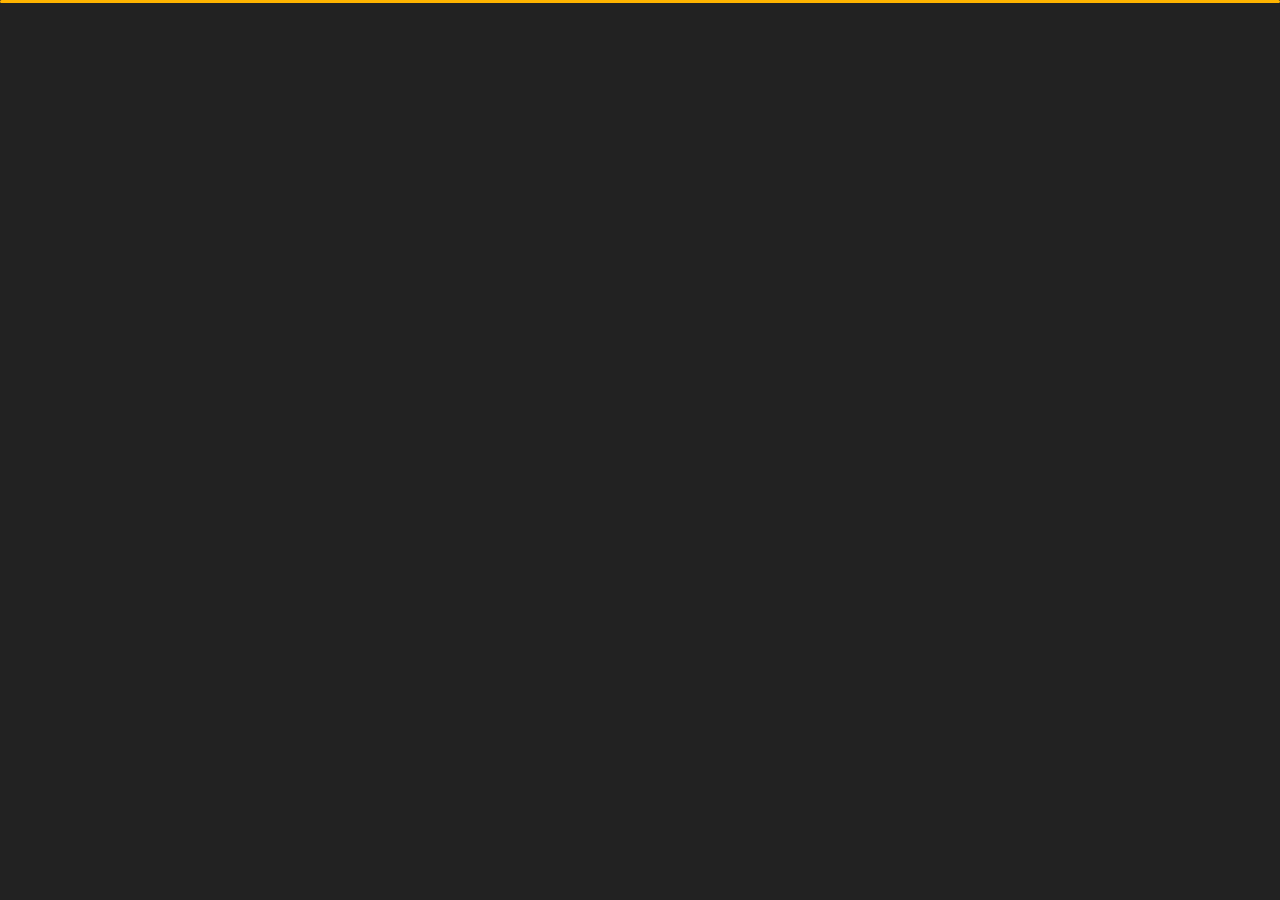
<file: index.html>
﻿<!DOCTYPE html>
<html lang="en">


<head>
    <meta charset="utf-8">
    <title> Personal Portfolio</title>
    <meta name="viewport" content="width=device-width, initial-scale=1">

    <!-- Template Google Fonts -->
    <link href="https://fonts.googleapis.com/css?family=Poppins:400,400i,500,500i,600,600i,700,700i,800,800i,900,900i" rel="stylesheet">
    <link href="https://fonts.googleapis.com/css?family=Open+Sans:300,400,400i,600,600i,700" rel="stylesheet">

    <!-- Template CSS Files -->
    <link href="css/bootstrap.min.css" rel="stylesheet">
    <link href="css/preloader.min.css" rel="stylesheet">
    <link href="css/circle.css" rel="stylesheet">
    <link href="css/font-awesome.min.css" rel="stylesheet">
    <link href="css/fm.revealator.jquery.min.css" rel="stylesheet">
    <link href="css/style.css" rel="stylesheet">

    <!-- CSS Skin File -->
    <link href="css/skins/yellow.css" rel="stylesheet">

    <!-- Live Style Switcher - demo only -->
    <link rel="alternate stylesheet" type="text/css" title="blue" href="css/skins/blue.css" />
    <link rel="alternate stylesheet" type="text/css" title="green" href="css/skins/green.css" />
    <link rel="alternate stylesheet" type="text/css" title="yellow" href="css/skins/yellow.css" />
    <link rel="alternate stylesheet" type="text/css" title="blueviolet" href="css/skins/blueviolet.css" />
    <link rel="alternate stylesheet" type="text/css" title="goldenrod" href="css/skins/goldenrod.css" />
    <link rel="alternate stylesheet" type="text/css" title="magenta" href="css/skins/magenta.css" />
    <link rel="alternate stylesheet" type="text/css" title="orange" href="css/skins/orange.css" />
    <link rel="alternate stylesheet" type="text/css" title="purple" href="css/skins/purple.css" />
    <link rel="alternate stylesheet" type="text/css" title="red" href="css/skins/red.css" />
    <link rel="alternate stylesheet" type="text/css" title="yellowgreen" href="css/skins/yellowgreen.css" />
    <link rel="stylesheet" type="text/css" href="css/styleswitcher.css" />

    <!-- Modernizr JS File -->
    <script src="js/modernizr.custom.js"></script>
</head>

<body class="home">
<!-- Live Style Switcher Starts - demo only -->
<div id="switcher" class="">
    <div class="content-switcher">
        <h4>STYLE SWITCHER</h4>
        <ul>
            <li>
                <a href="#" onclick="setActiveStyleSheet('purple');" title="purple" class="color"><img src="img/styleswitcher/purple.png" alt="purple"/></a>
            </li>
            <li>
                <a href="#" onclick="setActiveStyleSheet('red');" title="red" class="color"><img src="img/styleswitcher/red.png" alt="red"/></a>
            </li>
            <li>
                <a href="#" onclick="setActiveStyleSheet('blueviolet');" title="blueviolet" class="color"><img src="img/styleswitcher/blueviolet.png" alt="blueviolet"/></a>
            </li>
            <li>
                <a href="#" onclick="setActiveStyleSheet('blue');" title="blue" class="color"><img src="img/styleswitcher/blue.png" alt="blue"/></a>
            </li>
            <li>
                <a href="#" onclick="setActiveStyleSheet('goldenrod');" title="goldenrod" class="color"><img src="img/styleswitcher/goldenrod.png" alt="goldenrod"/></a>
            </li>
            <li>
                <a href="#" onclick="setActiveStyleSheet('magenta');" title="magenta" class="color"><img src="img/styleswitcher/magenta.png" alt="magenta"/></a>
            </li>
            <li>
                <a href="#" onclick="setActiveStyleSheet('yellowgreen');" title="yellowgreen" class="color"><img src="img/styleswitcher/yellowgreen.png" alt="yellowgreen"/></a>
            </li>
            <li>
                <a href="#" onclick="setActiveStyleSheet('orange');" title="orange" class="color"><img src="img/styleswitcher/orange.png" alt="orange"/></a>
            </li>
            <li>
                <a href="#" onclick="setActiveStyleSheet('green');" title="green" class="color"><img src="img/styleswitcher/green.png" alt="green"/></a>
            </li>
            <li>
                <a href="#" onclick="setActiveStyleSheet('yellow');" title="yellow" class="color"><img src="img/styleswitcher/yellow.png" alt="yellow"/></a>
            </li>
        </ul>
           <div id="hideSwitcher">&times;</div>
    </div>
</div>
<div id="showSwitcher" class="styleSecondColor"><i class="fa fa-cog fa-spin"></i></div>
<!-- Live Style Switcher Ends - demo only -->
<!-- Header Starts -->
<header class="header" id="navbar-collapse-toggle">
    <!-- Fixed Navigation Starts -->
    <ul class="icon-menu d-none d-lg-block revealator-slideup revealator-once revealator-delay1">
        <li class="icon-box active">
            <i class="fa fa-home"></i>
            <a href="index.html">
                <h2>Home</h2>
            </a>
        </li>
        <li class="icon-box">
            <i class="fa fa-user"></i>
            <a href="about.html">
                <h2>About</h2>
            </a>
        </li>
        <li class="icon-box">
            <i class="fa fa-briefcase"></i>
            <a href="portfolio.html">
                <h2>Portfolio</h2>
            </a>
        </li>
        <li class="icon-box">
            <i class="fa fa-envelope-open"></i>
            <a href="contact.html">
                <h2>Contact</h2>
            </a>
        </li>
        <li class="icon-box">
            <i class="fa fa-comments"></i>
            <a href="blog.html">
                <h2>Blog</h2>
            </a>
        </li>
    </ul>
    <!-- Fixed Navigation Ends -->
    <!-- Mobile Menu Starts -->
    <nav role="navigation" class="d-block d-lg-none">
        <div id="menuToggle">
            <input type="checkbox" />
            <span></span>
            <span></span>
            <span></span>
            <ul class="list-unstyled" id="menu">
                <li class="active"><a href="index.html"><i class="fa fa-home"></i><span>Home</span></a></li>
                <li><a href="about.html"><i class="fa fa-user"></i><span>About</span></a></li>
                <li><a href="portfolio.html"><i class="fa fa-folder-open"></i><span>Portfolio</span></a></li>
                <li><a href="contact.html"><i class="fa fa-envelope-open"></i><span>Contact</span></a></li>
                <li><a href="blog.html"><i class="fa fa-comments"></i><span>Blog</span></a></li>
            </ul>
        </div>
    </nav>
    <!-- Mobile Menu Ends -->
</header>
<!-- Header Ends -->
<!-- Main Content Starts -->
<section class="container-fluid main-container container-home p-0 revealator-slideup revealator-once revealator-delay1">
    <div class="color-block d-none d-lg-block"></div>
    <div class="row home-details-container align-items-center">
        <div class="col-lg-4 bg position-fixed d-none d-lg-block"></div>
        <div class="col-12 col-lg-8 offset-lg-4 home-details text-left text-sm-center text-lg-left">
            <div>
                <img src="img/img-mobile.gif" class="img-fluid main-img-mobile d-none d-sm-block d-lg-none" alt="my picture" />
                <h6 class="text-uppercase open-sans-font mb-0 d-block d-sm-none d-lg-block">Hallo Semua!</h6>
                <h1 class="text-uppercase poppins-font"><span>Saya</span> Steethy</h1>
                <p class="open-sans-font">Perkenalkan saya Steethy, orang yang gak tau tujuan hidupnya kemana, yang gak punya bakat apa-apa, cuma bisa ngikutin alur kehidupan aja wkwk.</p>
                <a href="about.html" class="btn btn-about">more about me</a>
            </div>
        </div>
    </div>
</section>
<!-- Main Content Ends -->

<!-- Template JS Files -->
<script src="js/jquery-3.5.0.min.js"></script>
<script src="js/styleswitcher.js"></script>
<script src="js/preloader.min.js"></script>
<script src="js/fm.revealator.jquery.min.js"></script>
<script src="js/imagesloaded.pkgd.min.js"></script>
<script src="js/masonry.pkgd.min.js"></script>
<script src="js/classie.js"></script>
<script src="js/cbpGridGallery.js"></script>
<script src="js/jquery.hoverdir.js"></script>
<script src="js/popper.min.js"></script>
<script src="js/bootstrap.js"></script>
<script src="js/custom.js"></script>

</body>

</html>
</file>
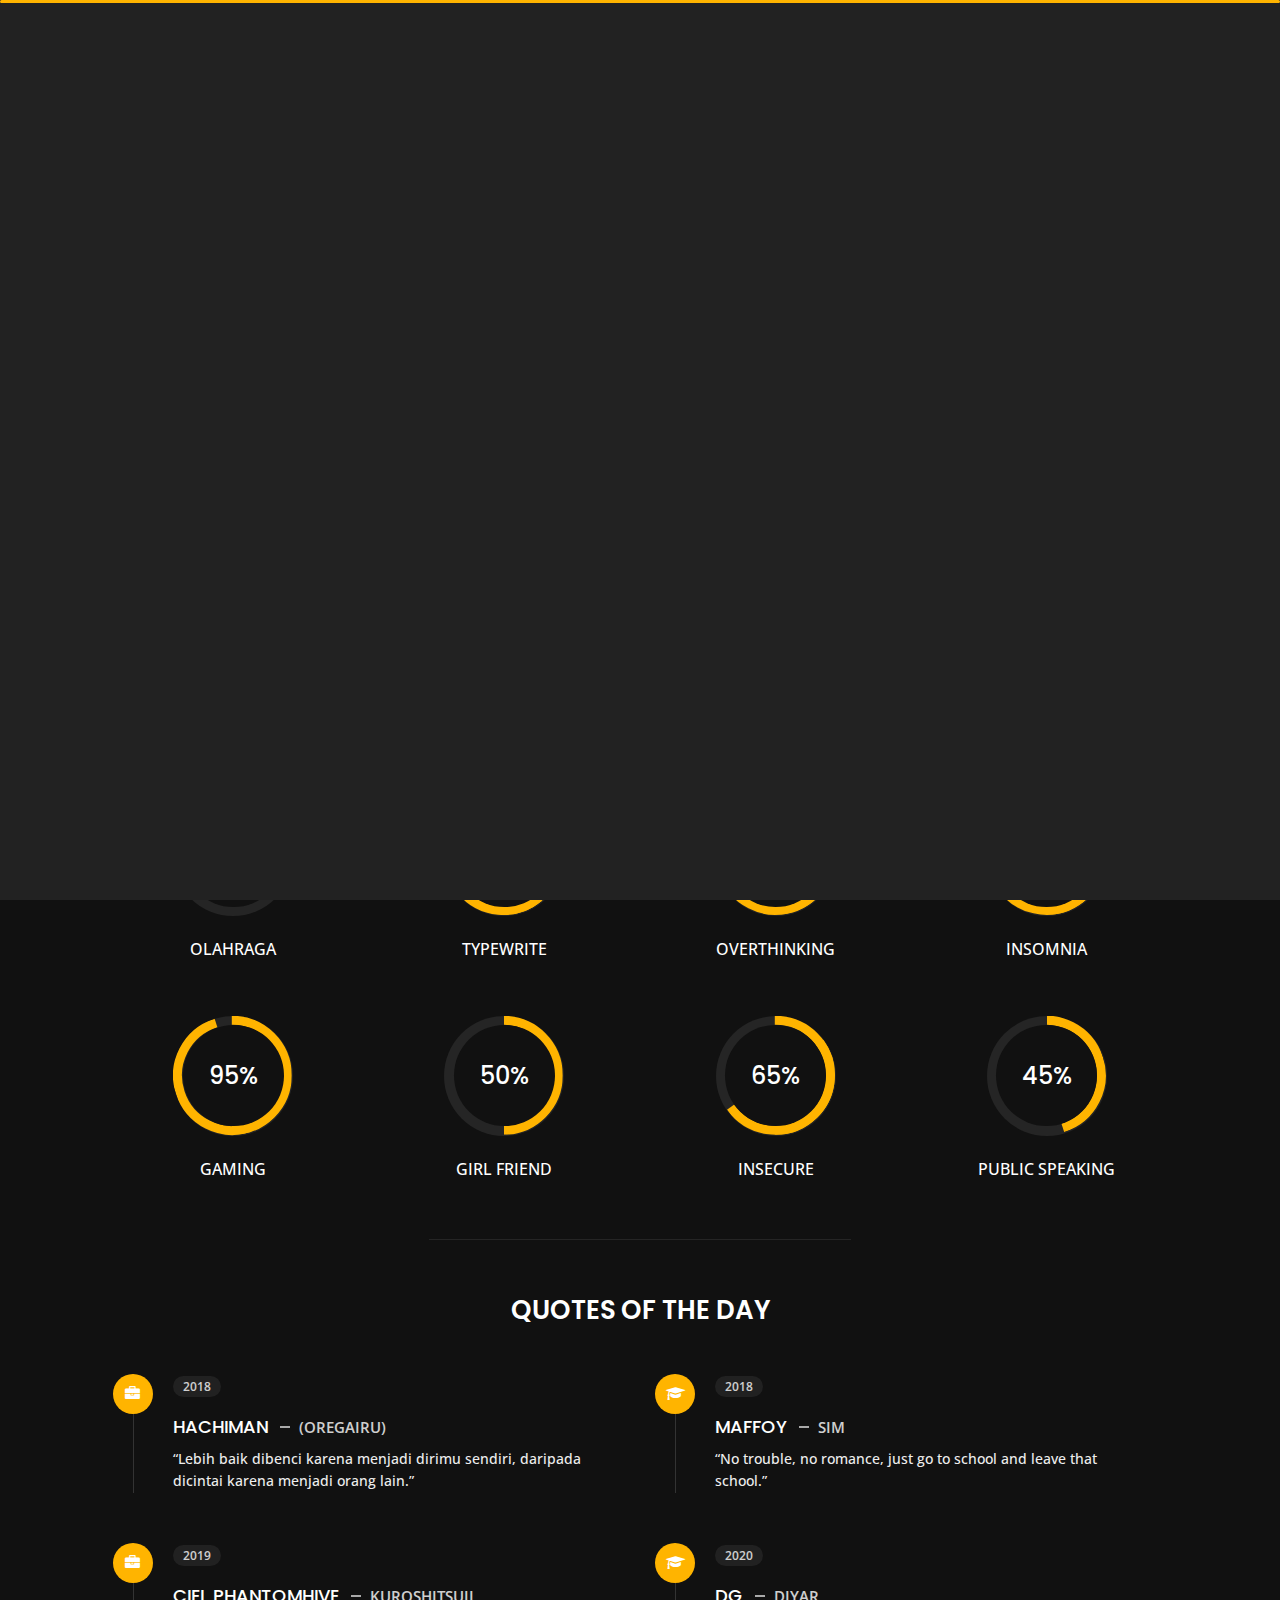
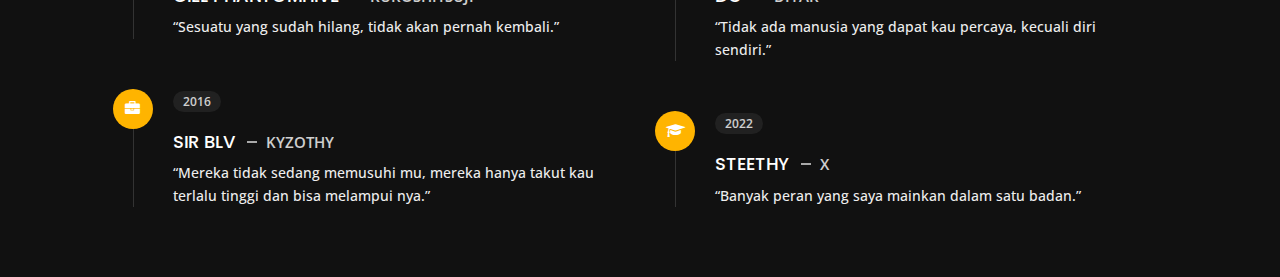
<file: about.html>
<!DOCTYPE html>
<html lang="en">


<head>
    <meta charset="utf-8">
    <title>About Personal Portfolio</title>
    <meta name="viewport" content="width=device-width, initial-scale=1">

    <!-- Template Google Fonts -->
    <link href="https://fonts.googleapis.com/css?family=Poppins:400,400i,500,500i,600,600i,700,700i,800,800i,900,900i" rel="stylesheet">
    <link href="https://fonts.googleapis.com/css?family=Open+Sans:300,400,400i,600,600i,700" rel="stylesheet">

    <!-- Template CSS Files -->
    <link href="css/bootstrap.min.css" rel="stylesheet">
    <link href="css/preloader.min.css" rel="stylesheet">
    <link href="css/circle.css" rel="stylesheet">
    <link href="css/font-awesome.min.css" rel="stylesheet">
    <link href="css/fm.revealator.jquery.min.css" rel="stylesheet">
    <link href="css/style.css" rel="stylesheet">

    <!-- CSS Skin File -->
    <link href="css/skins/yellow.css" rel="stylesheet">

    <!-- Live Style Switcher - demo only -->
    <link rel="alternate stylesheet" type="text/css" title="blue" href="css/skins/blue.css" />
    <link rel="alternate stylesheet" type="text/css" title="green" href="css/skins/green.css" />
    <link rel="alternate stylesheet" type="text/css" title="yellow" href="css/skins/yellow.css" />
    <link rel="alternate stylesheet" type="text/css" title="blueviolet" href="css/skins/blueviolet.css" />
    <link rel="alternate stylesheet" type="text/css" title="goldenrod" href="css/skins/goldenrod.css" />
    <link rel="alternate stylesheet" type="text/css" title="magenta" href="css/skins/magenta.css" />
    <link rel="alternate stylesheet" type="text/css" title="orange" href="css/skins/orange.css" />
    <link rel="alternate stylesheet" type="text/css" title="purple" href="css/skins/purple.css" />
    <link rel="alternate stylesheet" type="text/css" title="red" href="css/skins/red.css" />
    <link rel="alternate stylesheet" type="text/css" title="yellowgreen" href="css/skins/yellowgreen.css" />
    <link rel="stylesheet" type="text/css" href="css/styleswitcher.css" />

    <!-- Modernizr JS File -->
    <script src="js/modernizr.custom.js"></script>
</head>

<body class="about">
<!-- Live Style Switcher Starts - demo only -->
<div id="switcher" class="">
    <div class="content-switcher">
        <h4>STYLE SWITCHER</h4>
        <ul>
            <li>
                <a href="#" onclick="setActiveStyleSheet('purple');" title="purple" class="color"><img src="img/styleswitcher/purple.png" alt="purple"/></a>
            </li>
            <li>
                <a href="#" onclick="setActiveStyleSheet('red');" title="red" class="color"><img src="img/styleswitcher/red.png" alt="red"/></a>
            </li>
            <li>
                <a href="#" onclick="setActiveStyleSheet('blueviolet');" title="blueviolet" class="color"><img src="img/styleswitcher/blueviolet.png" alt="blueviolet"/></a>
            </li>
            <li>
                <a href="#" onclick="setActiveStyleSheet('blue');" title="blue" class="color"><img src="img/styleswitcher/blue.png" alt="blue"/></a>
            </li>
            <li>
                <a href="#" onclick="setActiveStyleSheet('goldenrod');" title="goldenrod" class="color"><img src="img/styleswitcher/goldenrod.png" alt="goldenrod"/></a>
            </li>
            <li>
                <a href="#" onclick="setActiveStyleSheet('magenta');" title="magenta" class="color"><img src="img/styleswitcher/magenta.png" alt="magenta"/></a>
            </li>
            <li>
                <a href="#" onclick="setActiveStyleSheet('yellowgreen');" title="yellowgreen" class="color"><img src="img/styleswitcher/yellowgreen.png" alt="yellowgreen"/></a>
            </li>
            <li>
                <a href="#" onclick="setActiveStyleSheet('orange');" title="orange" class="color"><img src="img/styleswitcher/orange.png" alt="orange"/></a>
            </li>
            <li>
                <a href="#" onclick="setActiveStyleSheet('green');" title="green" class="color"><img src="img/styleswitcher/green.png" alt="green"/></a>
            </li>
            <li>
                <a href="#" onclick="setActiveStyleSheet('yellow');" title="yellow" class="color"><img src="img/styleswitcher/yellow.png" alt="yellow"/></a>
            </li>
        </ul>

        <div id="hideSwitcher">&times;</div>
    </div>

</div>
<div id="showSwitcher" class="styleSecondColor"><i class="fa fa-cog fa-spin"></i></div>
<!-- Live Style Switcher Ends - demo only -->
<!-- Header Starts -->
<header class="header" id="navbar-collapse-toggle">
    <!-- Fixed Navigation Starts -->
    <ul class="icon-menu d-none d-lg-block revealator-slideup revealator-once revealator-delay1">
        <li class="icon-box">
            <i class="fa fa-home"></i>
            <a href="index.html">
                <h2>Home</h2>
            </a>
        </li>
        <li class="icon-box active">
            <i class="fa fa-user"></i>
            <a href="about.html">
                <h2>About</h2>
            </a>
        </li>
        <li class="icon-box">
            <i class="fa fa-briefcase"></i>
            <a href="portfolio.html">
                <h2>Portfolio</h2>
            </a>
        </li>
        <li class="icon-box">
            <i class="fa fa-envelope-open"></i>
            <a href="contact.html">
                <h2>Contact</h2>
            </a>
        </li>
        <li class="icon-box">
            <i class="fa fa-comments"></i>
            <a href="blog.html">
                <h2>Blog</h2>
            </a>
        </li>
    </ul>
    <!-- Fixed Navigation Ends -->
    <!-- Mobile Menu Starts -->
    <nav role="navigation" class="d-block d-lg-none">
        <div id="menuToggle">
            <input type="checkbox" />
            <span></span>
            <span></span>
            <span></span>
            <ul class="list-unstyled" id="menu">
                <li><a href="index.html"><i class="fa fa-home"></i><span>Home</span></a></li>
                <li class="active"><a href="about.html"><i class="fa fa-user"></i><span>About</span></a></li>
                <li><a href="portfolio.html"><i class="fa fa-folder-open"></i><span>Portfolio</span></a></li>
                <li><a href="contact.html"><i class="fa fa-envelope-open"></i><span>Contact</span></a></li>
                <li><a href="blog.html"><i class="fa fa-comments"></i><span>Blog</span></a></li>
            </ul>
        </div>
    </nav>
    <!-- Mobile Menu Ends -->
</header>
<!-- Header Ends -->
<!-- Page Title Starts -->
<section class="title-section text-left text-sm-center revealator-slideup revealator-once revealator-delay1">
    <h1>ABOUT <span>ME</span></h1>
    <span class="title-bg">Resume</span>
</section>
<!-- Page Title Ends -->
<!-- Main Content Starts -->
<section class="main-content revealator-slideup revealator-once revealator-delay1">
    <div class="container">
        <div class="row">
            <!-- Personal Info Starts -->
            <div class="col-12 col-lg-5 col-xl-6">
                <div class="row">
                    <div class="col-12">
                        <h3 class="text-uppercase custom-title mb-0 ft-wt-600">personal infos</h3>
                    </div>
                    <div class="col-12 d-block d-sm-none">
                        <img src="img/img-mobile.gif" class="img-fluid main-img-mobile" alt="my picture" />
                    </div>
                    <div class="col-6">
                        <ul class="about-list list-unstyled open-sans-font">
                            <li> <span class="title">Nama :</span> <span class="value d-block d-sm-inline-block d-lg-block d-xl-inline-block">Steethy</span> </li>
                            <li> <span class="title">Umur :</span> <span class="value d-block d-sm-inline-block d-lg-block d-xl-inline-block">17 Years</span> </li>
                            <li> <span class="title">Negara :</span> <span class="value d-block d-sm-inline-block d-lg-block d-xl-inline-block">Indonesia</span> </li>
                            <li> <span class="title">Freelance :</span> <span class="value d-block d-sm-inline-block d-lg-block d-xl-inline-block">Available</span> </li>
                        </ul>
                    </div>
                    <div class="col-6">
                        <ul class="about-list list-unstyled open-sans-font">
                            <li> <span class="title">Email :</span> <span class="value d-block d-sm-inline-block d-lg-block d-xl-inline-block">jalutio544@gmail.com</span> </li>
                            <li> <span class="title">Discord :</span> <span class="value d-block d-sm-inline-block d-lg-block d-xl-inline-block">steethy#0401</span> </li>
                            <li> <span class="title">Bahasa :</span> <span class="value d-block d-sm-inline-block d-lg-block d-xl-inline-block">Indonesia, Jawa, English</span> </li>
                        </ul>
                    </div>
                </div>
            </div>
            <!-- Personal Info Ends -->
            <!-- Boxes Starts -->
            <div class="col-12 col-lg-7 col-xl-6 mt-5 mt-lg-0">
                <div class="row">
                    <div class="col-6">
                        <div class="box-stats with-margin">
                            <h3 class="poppins-font position-relative">4</h3>
                            <p class="open-sans-font m-0 position-relative text-uppercase">tahun <span class="d-block">belajar teknologi</span></p>
                        </div>
                    </div>
                    <div class="col-6">
                        <div class="box-stats with-margin">
                            <h3 class="poppins-font position-relative">2</h3>
                            <p class="open-sans-font m-0 position-relative text-uppercase">tahun <span class="d-block">belajar bisnis</span></p>
                        </div>
                    </div>
                    <div class="col-6">
                        <div class="box-stats">
                            <h3 class="poppins-font position-relative">2</h3>
                            <p class="open-sans-font m-0 position-relative text-uppercase">baru<span class="d-block">tercapai</span></p>
                        </div>
                    </div>
                    <div class="col-6">
                        <div class="box-stats">
                            <h3 class="poppins-font position-relative">99</h3>
                            <p class="open-sans-font m-0 position-relative text-uppercase">mengejar <span class="d-block">mimpi</span></p>
                        </div>
                    </div>
                </div>
            </div>
            <!-- Boxes Ends -->
        </div>
        <hr class="separator">
        <!-- Skills Starts -->
        <div class="row">
            <div class="col-12">
                <h3 class="text-uppercase pb-4 pb-sm-5 mb-3 mb-sm-0 text-left text-sm-center custom-title ft-wt-600">Statistics Life</h3>
            </div>
            <div class="col-6 col-md-3 mb-3 mb-sm-5">
                <div class="c100 p25">
                    <span>25%</span>
                    <div class="slice">
                        <div class="bar"></div>
                        <div class="fill"></div>
                    </div>
                </div>
                <h6 class="text-uppercase open-sans-font text-center mt-2 mt-sm-4">Olahraga</h6>
            </div>
            <div class="col-6 col-md-3 mb-3 mb-sm-5">
                <div class="c100 p89">
                    <span>89%</span>
                    <div class="slice">
                        <div class="bar"></div>
                        <div class="fill"></div>
                    </div>
                </div>
                <h6 class="text-uppercase open-sans-font text-center mt-2 mt-sm-4">Typewrite</h6>
            </div>
            <div class="col-6 col-md-3 mb-3 mb-sm-5">
                <div class="c100 p70">
                    <span>70%</span>
                    <div class="slice">
                        <div class="bar"></div>
                        <div class="fill"></div>
                    </div>
                </div>
                <h6 class="text-uppercase open-sans-font text-center mt-2 mt-sm-4">Overthinking</h6>
            </div>
            <div class="col-6 col-md-3 mb-3 mb-sm-5">
                <div class="c100 p66">
                    <span>66%</span>
                    <div class="slice">
                        <div class="bar"></div>
                        <div class="fill"></div>
                    </div>
                </div>
                <h6 class="text-uppercase open-sans-font text-center mt-2 mt-sm-4">Insomnia</h6>
            </div>
            <div class="col-6 col-md-3 mb-3 mb-sm-5">
                <div class="c100 p95">
                    <span>95%</span>
                    <div class="slice">
                        <div class="bar"></div>
                        <div class="fill"></div>
                    </div>
                </div>
                <h6 class="text-uppercase open-sans-font text-center mt-2 mt-sm-4">Gaming</h6>
            </div>
            <div class="col-6 col-md-3 mb-3 mb-sm-5">
                <div class="c100 p50">
                    <span>50%</span>
                    <div class="slice">
                        <div class="bar"></div>
                        <div class="fill"></div>
                    </div>
                </div>
                <h6 class="text-uppercase open-sans-font text-center mt-2 mt-sm-4">Girl Friend</h6>
            </div>
            <div class="col-6 col-md-3 mb-3 mb-sm-5">
                <div class="c100 p65">
                    <span>65%</span>
                    <div class="slice">
                        <div class="bar"></div>
                        <div class="fill"></div>
                    </div>
                </div>
                <h6 class="text-uppercase open-sans-font text-center mt-2 mt-sm-4">Insecure</h6>
            </div>
            <div class="col-6 col-md-3 mb-3 mb-sm-5">
                <div class="c100 p45">
                    <span>45%</span>
                    <div class="slice">
                        <div class="bar"></div>
                        <div class="fill"></div>
                    </div>
                </div>
                <h6 class="text-uppercase open-sans-font text-center mt-2 mt-sm-4">Public Speaking</h6>
            </div>
        </div>
        <!-- Skills Ends -->
        <hr class="separator mt-1">
        <!-- Experience & Education Starts -->
        <div class="row">
            <div class="col-12">
                <h3 class="text-uppercase pb-5 mb-0 text-left text-sm-center custom-title ft-wt-600">Quotes <span>of the</span> Day</h3>
            </div>
            <div class="col-lg-6 m-15px-tb">
                <div class="resume-box">
                    <ul>
                        <li>
                            <div class="icon">
                                <i class="fa fa-briefcase"></i>
                            </div>
                            <span class="time open-sans-font text-uppercase">2018</span>
                            <h5 class="poppins-font text-uppercase">Hachiman <span class="place open-sans-font">(Oregairu)</span></h5>
                            <p class="open-sans-font">“Lebih baik dibenci karena menjadi dirimu sendiri, daripada dicintai karena menjadi orang lain.” </p>
                        </li>
                        <li>
                            <div class="icon">
                                <i class="fa fa-briefcase"></i>
                            </div>
                            <span class="time open-sans-font text-uppercase">2019</span>
                            <h5 class="poppins-font text-uppercase">Ciel Phantomhive <span class="place open-sans-font">Kuroshitsuji</span></h5>
                            <p class="open-sans-font">“Sesuatu yang sudah hilang, tidak akan pernah kembali.”</p>
                        </li>
                        <li>
                            <div class="icon">
                                <i class="fa fa-briefcase"></i>
                            </div>
                            <span class="time open-sans-font text-uppercase">2016</span>
                            <h5 class="poppins-font text-uppercase">Sir Blv <span class="place open-sans-font">Kyzothy</span></h5>
                            <p class="open-sans-font">“Mereka tidak sedang memusuhi mu, mereka hanya takut kau terlalu tinggi dan bisa melampui nya.”</p>
                        </li>
                    </ul>
                </div>
            </div>
            <div class="col-lg-6 m-15px-tb">
                <div class="resume-box">
                    <ul>
                        <li>
                            <div class="icon">
                                <i class="fa fa-graduation-cap"></i>
                            </div>
                            <span class="time open-sans-font text-uppercase">2018</span>
                            <h5 class="poppins-font text-uppercase">Maffoy <span class="place open-sans-font">Sim</span></h5>
                            <p class="open-sans-font">“No trouble, no romance, just go to school and leave that school.”</p>
                        </li>
                        <li>
                            <div class="icon">
                                <i class="fa fa-graduation-cap"></i>
                            </div>
                            <span class="time open-sans-font text-uppercase">2020</span>
                            <h5 class="poppins-font text-uppercase">DG <span class="place open-sans-font">Diyar</span></h5>
                            <p class="open-sans-font">“Tidak ada manusia yang dapat kau percaya, kecuali diri sendiri.”</p>
                        </li>
                        <li>
                            <div class="icon">
                                <i class="fa fa-graduation-cap"></i>
                            </div>
                            <span class="time open-sans-font text-uppercase">2022</span>
                            <h5 class="poppins-font text-uppercase">Steethy <span class="place open-sans-font">X</span></h5>
                            <p class="open-sans-font">“Banyak peran yang saya mainkan dalam satu badan.”</p>
                        </li>
                    </ul>
                </div>
            </div>
        </div>
        <!-- Experience & Education Ends -->
    </div>
</section>
<!-- Main Content Ends -->

<!-- Template JS Files -->
<script src="js/jquery-3.5.0.min.js"></script>
<script src="js/styleswitcher.js"></script>
<script src="js/preloader.min.js"></script>
<script src="js/fm.revealator.jquery.min.js"></script>
<script src="js/imagesloaded.pkgd.min.js"></script>
<script src="js/masonry.pkgd.min.js"></script>
<script src="js/classie.js"></script>
<script src="js/cbpGridGallery.js"></script>
<script src="js/jquery.hoverdir.js"></script>
<script src="js/popper.min.js"></script>
<script src="js/bootstrap.js"></script>
<script src="js/custom.js"></script>

</body>


</html>
</file>
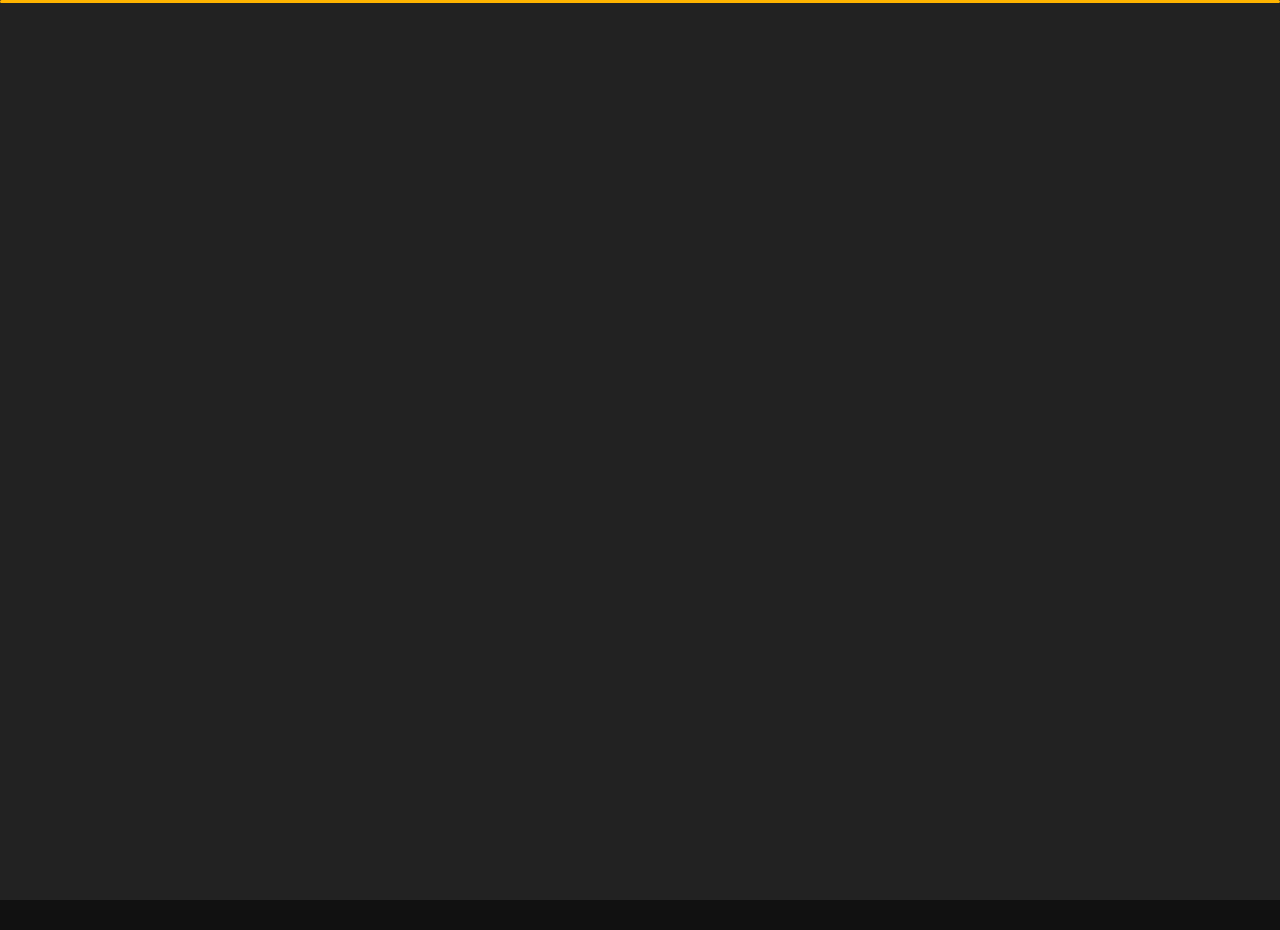
<file: blog-post.html>
<!DOCTYPE html>
<html lang="en">


<head>
    <meta charset="utf-8">
    <title>Blog - Personal Portfolio</title>
    <meta name="viewport" content="width=device-width, initial-scale=1">

    <!-- Template Google Fonts -->
    <link href="https://fonts.googleapis.com/css?family=Poppins:400,400i,500,500i,600,600i,700,700i,800,800i,900,900i" rel="stylesheet">
    <link href="https://fonts.googleapis.com/css?family=Open+Sans:300,400,400i,600,600i,700" rel="stylesheet">

    <!-- Template CSS Files -->
    <link href="css/bootstrap.min.css" rel="stylesheet">
    <link href="css/preloader.min.css" rel="stylesheet">
    <link href="css/circle.css" rel="stylesheet">
    <link href="css/font-awesome.min.css" rel="stylesheet">
    <link href="css/fm.revealator.jquery.min.css" rel="stylesheet">
    <link href="css/style.css" rel="stylesheet">

    <!-- CSS Skin File -->
    <link href="css/skins/yellow.css" rel="stylesheet">

    <!-- Live Style Switcher - demo only -->
    <link rel="alternate stylesheet" type="text/css" title="blue" href="css/skins/blue.css" />
    <link rel="alternate stylesheet" type="text/css" title="green" href="css/skins/green.css" />
    <link rel="alternate stylesheet" type="text/css" title="yellow" href="css/skins/yellow.css" />
    <link rel="alternate stylesheet" type="text/css" title="blueviolet" href="css/skins/blueviolet.css" />
    <link rel="alternate stylesheet" type="text/css" title="goldenrod" href="css/skins/goldenrod.css" />
    <link rel="alternate stylesheet" type="text/css" title="magenta" href="css/skins/magenta.css" />
    <link rel="alternate stylesheet" type="text/css" title="orange" href="css/skins/orange.css" />
    <link rel="alternate stylesheet" type="text/css" title="purple" href="css/skins/purple.css" />
    <link rel="alternate stylesheet" type="text/css" title="red" href="css/skins/red.css" />
    <link rel="alternate stylesheet" type="text/css" title="yellowgreen" href="css/skins/yellowgreen.css" />
    <link rel="stylesheet" type="text/css" href="css/styleswitcher.css" />

    <!-- Modernizr JS File -->
    <script src="js/modernizr.custom.js"></script>
</head>

<body class="blog-post">
<!-- Live Style Switcher Starts - demo only -->
<div id="switcher" class="">
    <div class="content-switcher">
        <h4>STYLE SWITCHER</h4>
        <ul>
            <li>
                <a href="#" onclick="setActiveStyleSheet('purple');" title="purple" class="color"><img src="img/styleswitcher/purple.png" alt="purple"/></a>
            </li>
            <li>
                <a href="#" onclick="setActiveStyleSheet('red');" title="red" class="color"><img src="img/styleswitcher/red.png" alt="red"/></a>
            </li>
            <li>
                <a href="#" onclick="setActiveStyleSheet('blueviolet');" title="blueviolet" class="color"><img src="img/styleswitcher/blueviolet.png" alt="blueviolet"/></a>
            </li>
            <li>
                <a href="#" onclick="setActiveStyleSheet('blue');" title="blue" class="color"><img src="img/styleswitcher/blue.png" alt="blue"/></a>
            </li>
            <li>
                <a href="#" onclick="setActiveStyleSheet('goldenrod');" title="goldenrod" class="color"><img src="img/styleswitcher/goldenrod.png" alt="goldenrod"/></a>
            </li>
            <li>
                <a href="#" onclick="setActiveStyleSheet('magenta');" title="magenta" class="color"><img src="img/styleswitcher/magenta.png" alt="magenta"/></a>
            </li>
            <li>
                <a href="#" onclick="setActiveStyleSheet('yellowgreen');" title="yellowgreen" class="color"><img src="img/styleswitcher/yellowgreen.png" alt="yellowgreen"/></a>
            </li>
            <li>
                <a href="#" onclick="setActiveStyleSheet('orange');" title="orange" class="color"><img src="img/styleswitcher/orange.png" alt="orange"/></a>
            </li>
            <li>
                <a href="#" onclick="setActiveStyleSheet('green');" title="green" class="color"><img src="img/styleswitcher/green.png" alt="green"/></a>
            </li>
            <li>
                <a href="#" onclick="setActiveStyleSheet('yellow');" title="yellow" class="color"><img src="img/styleswitcher/yellow.png" alt="yellow"/></a>
            </li>
        </ul>

       <div id="hideSwitcher">&times;</div>
    </div>
</div>
<div id="showSwitcher" class="styleSecondColor"><i class="fa fa-cog fa-spin"></i></div>
<!-- Live Style Switcher Ends - demo only -->
<!-- Header Starts -->
<header class="header" id="navbar-collapse-toggle">
    <!-- Fixed Navigation Starts -->
    <ul class="icon-menu d-none d-lg-block revealator-slideup revealator-once revealator-delay1">
        <li class="icon-box">
            <i class="fa fa-home"></i>
            <a href="index.html">
                <h2>Home</h2>
            </a>
        </li>
        <li class="icon-box">
            <i class="fa fa-user"></i>
            <a href="about.html">
                <h2>About</h2>
            </a>
        </li>
        <li class="icon-box">
            <i class="fa fa-briefcase"></i>
            <a href="portfolio.html">
                <h2>Portfolio</h2>
            </a>
        </li>
        <li class="icon-box">
            <i class="fa fa-envelope-open"></i>
            <a href="contact.html">
                <h2>Contact</h2>
            </a>
        </li>
        <li class="icon-box active">
            <i class="fa fa-comments"></i>
            <a href="blog.html">
                <h2>Blog</h2>
            </a>
        </li>
    </ul>
    <!-- Fixed Navigation Ends -->
    <!-- Mobile Menu Starts -->
    <nav role="navigation" class="d-block d-lg-none">
        <div id="menuToggle">
            <input type="checkbox" />
            <span></span>
            <span></span>
            <span></span>
            <ul class="list-unstyled" id="menu">
                <li><a href="index.html"><i class="fa fa-home"></i><span>Home</span></a></li>
                <li><a href="about.html"><i class="fa fa-user"></i><span>About</span></a></li>
                <li><a href="portfolio.html"><i class="fa fa-folder-open"></i><span>Portfolio</span></a></li>
                <li><a href="contact.html"><i class="fa fa-envelope-open"></i><span>Contact</span></a></li>
                <li class="active"><a href="blog.html"><i class="fa fa-comments"></i><span>Blog</span></a></li>
            </ul>
        </div>
    </nav>
    <!-- Mobile Menu Ends -->
</header>
<!-- Header Ends -->
<!-- Page Title Starts -->
<section class="title-section text-left text-sm-center revealator-slideup revealator-once revealator-delay1">
    <h1>my <span>blog</span></h1>
    <span class="title-bg">posts</span>
</section>
<!-- Page Title Ends -->
<!-- Main Content Starts -->
<section class="main-content revealator-slideup revealator-once revealator-delay1">
    <div class="container">
        <div class="row">
            <!-- Article Starts -->
            <article class="col-12">
                <!-- Meta Starts -->
                <div class="meta open-sans-font">
                    <span><i class="fa fa-user"></i> steethy</span>
                    <span class="date"><i class="fa fa-calendar"></i> 9 Juny 2022</span>
                    <span><i class="fa fa-tags"></i> wordpress, business, economy, design</span>
                </div>
                <!-- Meta Ends -->
                <!-- Article Content Starts -->
                <h1 class="text-uppercase text-capitalize">Coming Soon</h1>
                <img src="img/blog/blog-post-1.jpg" class="img-fluid" alt="Blog image"/>
                <div class="blog-excerpt open-sans-font pb-5">
                    <p>Coming Soon</p>
                    <p>Coming Soon</p>
                    <p>Coming Soon</p>
                </div>
                <!-- Article Content Ends -->
            </article>
            <!-- Article Ends -->
        </div>
    </div>
</section>
<!-- Template JS Files -->
<script src="js/jquery-3.5.0.min.js"></script>
<script src="js/styleswitcher.js"></script>
<script src="js/preloader.min.js"></script>
<script src="js/fm.revealator.jquery.min.js"></script>
<script src="js/imagesloaded.pkgd.min.js"></script>
<script src="js/masonry.pkgd.min.js"></script>
<script src="js/classie.js"></script>
<script src="js/cbpGridGallery.js"></script>
<script src="js/jquery.hoverdir.js"></script>
<script src="js/popper.min.js"></script>
<script src="js/bootstrap.js"></script>
<script src="js/custom.js"></script>

</body>


</html>
</file>
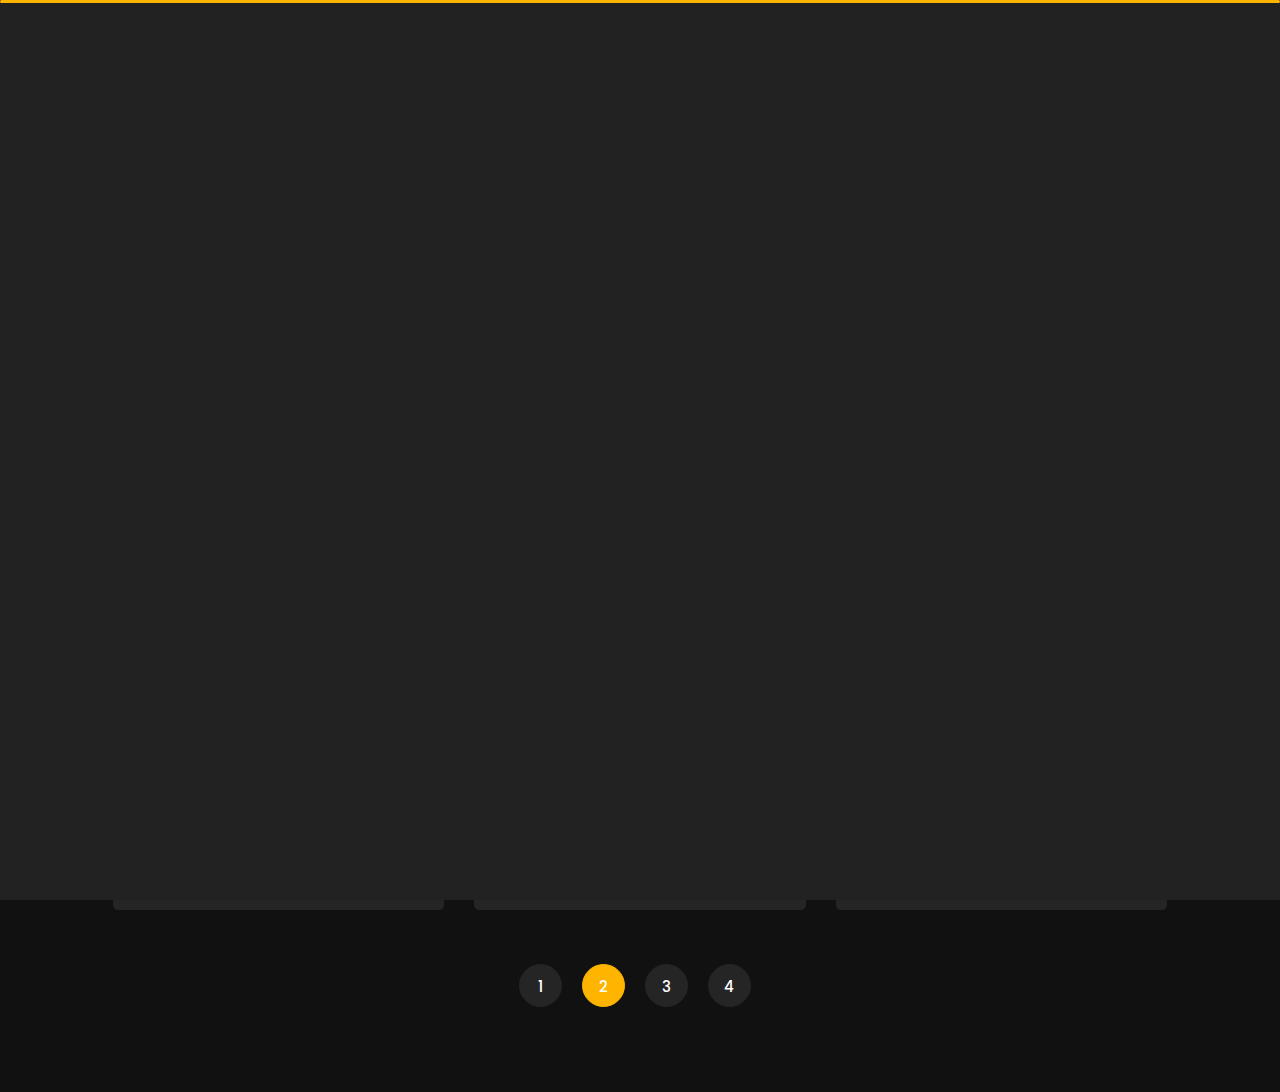
<file: blog.html>
﻿<!DOCTYPE html>
<html lang="en">


<head>
    <meta charset="utf-8">
    <title>Blog - Personal Portfolio</title>
    <meta name="viewport" content="width=device-width, initial-scale=1">

    <!-- Template Google Fonts -->
    <link href="https://fonts.googleapis.com/css?family=Poppins:400,400i,500,500i,600,600i,700,700i,800,800i,900,900i" rel="stylesheet">
    <link href="https://fonts.googleapis.com/css?family=Open+Sans:300,400,400i,600,600i,700" rel="stylesheet">

    <!-- Template CSS Files -->
    <link href="css/bootstrap.min.css" rel="stylesheet">
    <link href="css/preloader.min.css" rel="stylesheet">
    <link href="css/circle.css" rel="stylesheet">
    <link href="css/font-awesome.min.css" rel="stylesheet">
    <link href="css/fm.revealator.jquery.min.css" rel="stylesheet">
    <link href="css/style.css" rel="stylesheet">

    <!-- CSS Skin File -->
    <link href="css/skins/yellow.css" rel="stylesheet">

    <!-- Live Style Switcher - demo only -->
    <link rel="alternate stylesheet" type="text/css" title="blue" href="css/skins/blue.css" />
    <link rel="alternate stylesheet" type="text/css" title="green" href="css/skins/green.css" />
    <link rel="alternate stylesheet" type="text/css" title="yellow" href="css/skins/yellow.css" />
    <link rel="alternate stylesheet" type="text/css" title="blueviolet" href="css/skins/blueviolet.css" />
    <link rel="alternate stylesheet" type="text/css" title="goldenrod" href="css/skins/goldenrod.css" />
    <link rel="alternate stylesheet" type="text/css" title="magenta" href="css/skins/magenta.css" />
    <link rel="alternate stylesheet" type="text/css" title="orange" href="css/skins/orange.css" />
    <link rel="alternate stylesheet" type="text/css" title="purple" href="css/skins/purple.css" />
    <link rel="alternate stylesheet" type="text/css" title="red" href="css/skins/red.css" />
    <link rel="alternate stylesheet" type="text/css" title="yellowgreen" href="css/skins/yellowgreen.css" />
    <link rel="stylesheet" type="text/css" href="css/styleswitcher.css" />

    <!-- Modernizr JS File -->
    <script src="js/modernizr.custom.js"></script>
</head>

<body class="blog">
<!-- Live Style Switcher Starts - demo only -->
<div id="switcher" class="">
    <div class="content-switcher">
        <h4>STYLE SWITCHER</h4>
        <ul>
            <li>
                <a href="#" onclick="setActiveStyleSheet('purple');" title="purple" class="color"><img src="img/styleswitcher/purple.png" alt="purple"/></a>
            </li>
            <li>
                <a href="#" onclick="setActiveStyleSheet('red');" title="red" class="color"><img src="img/styleswitcher/red.png" alt="red"/></a>
            </li>
            <li>
                <a href="#" onclick="setActiveStyleSheet('blueviolet');" title="blueviolet" class="color"><img src="img/styleswitcher/blueviolet.png" alt="blueviolet"/></a>
            </li>
            <li>
                <a href="#" onclick="setActiveStyleSheet('blue');" title="blue" class="color"><img src="img/styleswitcher/blue.png" alt="blue"/></a>
            </li>
            <li>
                <a href="#" onclick="setActiveStyleSheet('goldenrod');" title="goldenrod" class="color"><img src="img/styleswitcher/goldenrod.png" alt="goldenrod"/></a>
            </li>
            <li>
                <a href="#" onclick="setActiveStyleSheet('magenta');" title="magenta" class="color"><img src="img/styleswitcher/magenta.png" alt="magenta"/></a>
            </li>
            <li>
                <a href="#" onclick="setActiveStyleSheet('yellowgreen');" title="yellowgreen" class="color"><img src="img/styleswitcher/yellowgreen.png" alt="yellowgreen"/></a>
            </li>
            <li>
                <a href="#" onclick="setActiveStyleSheet('orange');" title="orange" class="color"><img src="img/styleswitcher/orange.png" alt="orange"/></a>
            </li>
            <li>
                <a href="#" onclick="setActiveStyleSheet('green');" title="green" class="color"><img src="img/styleswitcher/green.png" alt="green"/></a>
            </li>
            <li>
                <a href="#" onclick="setActiveStyleSheet('yellow');" title="yellow" class="color"><img src="img/styleswitcher/yellow.png" alt="yellow"/></a>
            </li>
        </ul>

       <div id="hideSwitcher">&times;</div>
    </div>
</div>
<div id="showSwitcher" class="styleSecondColor"><i class="fa fa-cog fa-spin"></i></div>
<!-- Live Style Switcher Ends - demo only -->
<!-- Header Starts -->
<header class="header" id="navbar-collapse-toggle">
    <!-- Fixed Navigation Starts -->
    <ul class="icon-menu d-none d-lg-block revealator-slideup revealator-once revealator-delay1">
        <li class="icon-box">
            <i class="fa fa-home"></i>
            <a href="index.html">
                <h2>Home</h2>
            </a>
        </li>
        <li class="icon-box">
            <i class="fa fa-user"></i>
            <a href="about.html">
                <h2>About</h2>
            </a>
        </li>
        <li class="icon-box">
            <i class="fa fa-briefcase"></i>
            <a href="portfolio.html">
                <h2>Portfolio</h2>
            </a>
        </li>
        <li class="icon-box">
            <i class="fa fa-envelope-open"></i>
            <a href="contact.html">
                <h2>Contact</h2>
            </a>
        </li>
        <li class="icon-box active">
            <i class="fa fa-comments"></i>
            <a href="blog.html">
                <h2>Blog</h2>
            </a>
        </li>
    </ul>
    <!-- Fixed Navigation Ends -->
    <!-- Mobile Menu Starts -->
    <nav role="navigation" class="d-block d-lg-none">
        <div id="menuToggle">
            <input type="checkbox" />
            <span></span>
            <span></span>
            <span></span>
            <ul class="list-unstyled" id="menu">
                <li><a href="index.html"><i class="fa fa-home"></i><span>Home</span></a></li>
                <li><a href="about.html"><i class="fa fa-user"></i><span>About</span></a></li>
                <li><a href="portfolio.html"><i class="fa fa-folder-open"></i><span>Portfolio</span></a></li>
                <li><a href="contact.html"><i class="fa fa-envelope-open"></i><span>Contact</span></a></li>
                <li class="active"><a href="blog.html"><i class="fa fa-comments"></i><span>Blog</span></a></li>
            </ul>
        </div>
    </nav>
    <!-- Mobile Menu Ends -->
</header>
<!-- Header Ends -->
<!-- Page Title Starts -->
<section class="title-section text-left text-sm-center revealator-slideup revealator-once revealator-delay1">
    <h1>my <span>blog</span></h1>
    <span class="title-bg">posts</span>
</section>
<!-- Page Title Ends -->
<!-- Main Content Starts -->
<section class="main-content revealator-slideup revealator-once revealator-delay1">
    <div class="container">
        <!-- Articles Starts -->
        <div class="row">
            <!-- Article Starts -->
            <div class="col-12 col-md-6 col-lg-6 col-xl-4 mb-30">
                <article class="post-container">
                    <div class="post-thumb">
                        <a href="blog-post.html" class="d-block position-relative overflow-hidden">
                            <img src="img/blog/blog-post-1.jpg" class="img-fluid" alt="Blog Post">
                        </a>
                    </div>
                    <div class="post-content">
                        <div class="entry-header">
                            <h3><a href="blog-post.html">Coming Soon</a></h3>
                        </div>
                        <div class="entry-content open-sans-font">
                            <p>Coming Soon
                            </p>
                        </div>
                    </div>
                </article>
            </div>
            <!-- Article Ends -->
            <!-- Article Starts -->
            <div class="col-12 col-md-6 col-lg-6 col-xl-4 mb-30">
                <article class="post-container">
                    <div class="post-thumb">
                        <a href="blog-post.html" class="d-block position-relative overflow-hidden">
                            <img src="img/blog/blog-post-2.jpg" class="img-fluid" alt="">
                        </a>
                    </div>
                    <div class="post-content">
                        <div class="entry-header">
                            <h3><a href="blog-post.html">Coming Soon</a></h3>
                        </div>
                        <div class="entry-content open-sans-font">
                            <p>Coming Soon
                            </p>
                        </div>
                    </div>
                </article>
            </div>
            <!-- Article Ends -->
            <!-- Article Starts -->
            <div class="col-12 col-md-6 col-lg-6 col-xl-4 mb-30">
                <article class="post-container">
                    <div class="post-thumb">
                        <a href="blog-post.html" class="d-block position-relative overflow-hidden">
                            <img src="img/blog/blog-post-3.jpg" class="img-fluid" alt="">
                        </a>
                    </div>
                    <div class="post-content">
                        <div class="entry-header">
                            <h3><a href="blog-post.html">Coming Soon</a></h3>
                        </div>
                        <div class="entry-content open-sans-font">
                            <p>Coming Soon
                            </p>
                        </div>
                    </div>
                </article>
            </div>
            <!-- Article Ends -->
            <!-- Article Starts -->
            <div class="col-12 col-md-6 col-lg-6 col-xl-4 mb-30">
                <article class="post-container">
                    <div class="post-thumb">
                        <a href="blog-post.html" class="d-block position-relative overflow-hidden">
                            <img src="img/blog/blog-post-4.jpg" class="img-fluid" alt="">
                        </a>
                    </div>
                    <div class="post-content">
                        <div class="entry-header">
                            <h3><a href="blog-post.html">Coming Soon</a></h3>
                        </div>
                        <div class="entry-content open-sans-font">
                            <p>Coming Soon
                            </p>
                        </div>
                    </div>
                </article>
            </div>
            <!-- Article Ends -->
            <!-- Article Starts -->
            <div class="col-12 col-md-6 col-lg-6 col-xl-4 mb-30">
                <article class="post-container">
                    <div class="post-thumb">
                        <a href="blog-post.html" class="d-block position-relative overflow-hidden">
                            <img src="img/blog/blog-post-5.jpg" class="img-fluid" alt="">
                        </a>
                    </div>
                    <div class="post-content">
                        <div class="entry-header">
                            <h3><a href="blog-post.html">Coming Soon</a></h3>
                        </div>
                        <div class="entry-content open-sans-font">
                            <p>Coming Soon
                            </p>
                        </div>
                    </div>
                </article>
            </div>
            <!-- Article Ends -->
            <!-- Article Starts -->
            <div class="col-12 col-md-6 col-lg-6 col-xl-4 mb-30">
                <article class="post-container">
                    <div class="post-thumb">
                        <a href="blog-post.html" class="d-block position-relative overflow-hidden">
                            <img src="img/blog/blog-post-6.jpg" class="img-fluid" alt="">
                        </a>
                    </div>
                    <div class="post-content">
                        <div class="entry-header">
                            <h3><a href="blog-post.html">Coming Soon</a></h3>
                        </div>
                        <div class="entry-content open-sans-font">
                            <p>Coming Soon
                            </p>
                        </div>
                    </div>
                </article>
            </div>
            <!-- Article Ends -->
            <!-- Pagination Starts -->
            <div class="col-12 mt-4">
                <nav aria-label="Page navigation example">
                    <ul class="pagination justify-content-center mb-0">
                        <li class="page-item"><a class="page-link" href="#">1</a></li>
                        <li class="page-item active"><a class="page-link" href="#">2</a></li>
                        <li class="page-item"><a class="page-link" href="#">3</a></li>
                        <li class="page-item"><a class="page-link" href="#">4</a></li>
                    </ul>
                </nav>
            </div>
            <!-- Pagination Ends -->
        </div>
        <!-- Articles Ends -->
    </div>

</section>

<!-- Template JS Files -->
<script src="js/jquery-3.5.0.min.js"></script>
<script src="js/styleswitcher.js"></script>
<script src="js/preloader.min.js"></script>
<script src="js/fm.revealator.jquery.min.js"></script>
<script src="js/imagesloaded.pkgd.min.js"></script>
<script src="js/masonry.pkgd.min.js"></script>
<script src="js/classie.js"></script>
<script src="js/cbpGridGallery.js"></script>
<script src="js/jquery.hoverdir.js"></script>
<script src="js/popper.min.js"></script>
<script src="js/bootstrap.js"></script>
<script src="js/custom.js"></script>

</body>


</html>
</file>
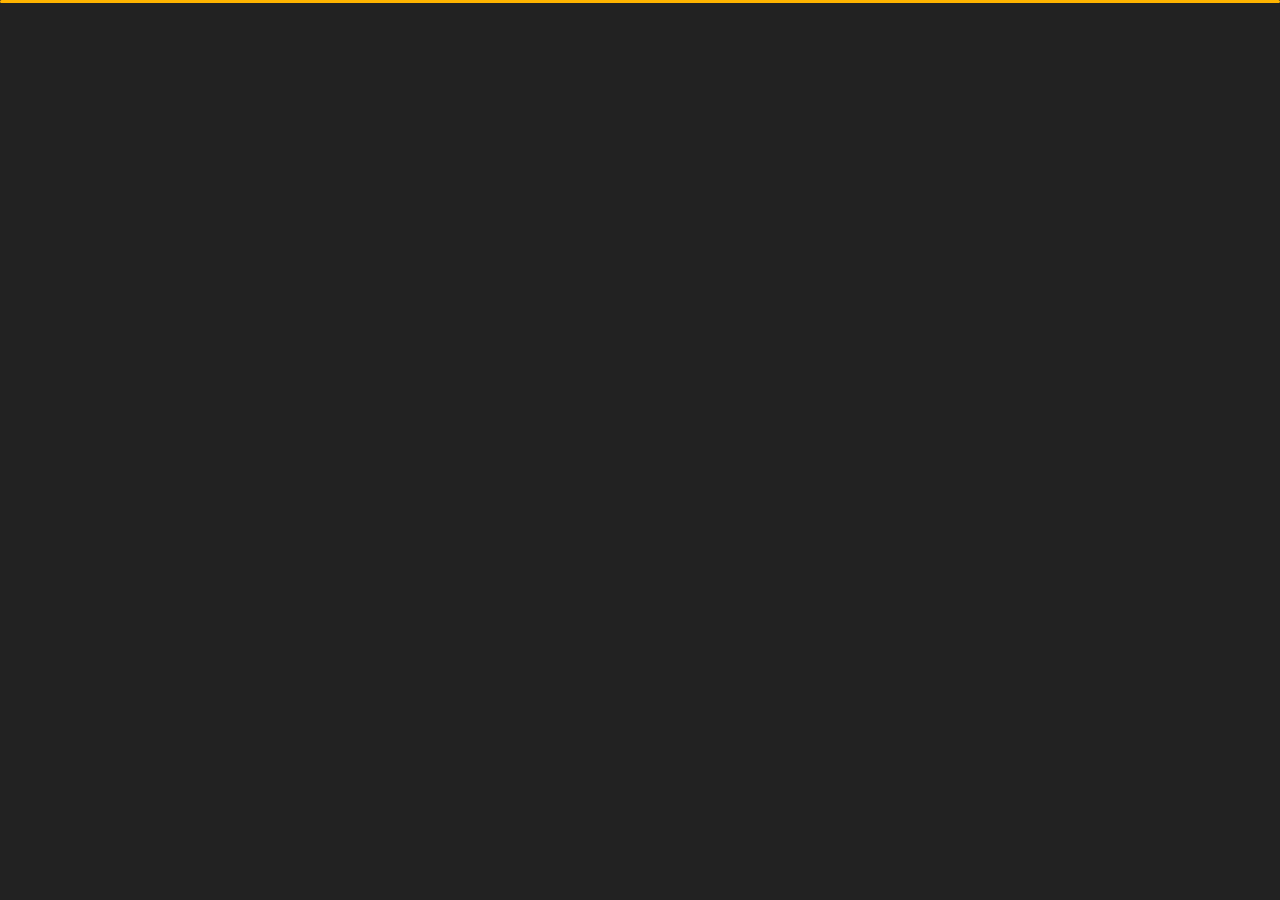
<file: contact.html>
<!DOCTYPE html>
<html lang="en">


<head>
    <meta charset="utf-8">
    <title>Contact - Personal Portfolio</title>
    <meta name="viewport" content="width=device-width, initial-scale=1">

    <!-- Template Google Fonts -->
    <link href="https://fonts.googleapis.com/css?family=Poppins:400,400i,500,500i,600,600i,700,700i,800,800i,900,900i" rel="stylesheet">
    <link href="https://fonts.googleapis.com/css?family=Open+Sans:300,400,400i,600,600i,700" rel="stylesheet">

    <!-- Template CSS Files -->
    <link href="css/bootstrap.min.css" rel="stylesheet">
    <link href="css/preloader.min.css" rel="stylesheet">
    <link href="css/circle.css" rel="stylesheet">
    <link href="css/font-awesome.min.css" rel="stylesheet">
    <link href="css/fm.revealator.jquery.min.css" rel="stylesheet">
    <link href="css/style.css" rel="stylesheet">

    <!-- CSS Skin File -->
    <link href="css/skins/yellow.css" rel="stylesheet">

    <!-- Live Style Switcher - demo only -->
    <link rel="alternate stylesheet" type="text/css" title="blue" href="css/skins/blue.css" />
    <link rel="alternate stylesheet" type="text/css" title="green" href="css/skins/green.css" />
    <link rel="alternate stylesheet" type="text/css" title="yellow" href="css/skins/yellow.css" />
    <link rel="alternate stylesheet" type="text/css" title="blueviolet" href="css/skins/blueviolet.css" />
    <link rel="alternate stylesheet" type="text/css" title="goldenrod" href="css/skins/goldenrod.css" />
    <link rel="alternate stylesheet" type="text/css" title="magenta" href="css/skins/magenta.css" />
    <link rel="alternate stylesheet" type="text/css" title="orange" href="css/skins/orange.css" />
    <link rel="alternate stylesheet" type="text/css" title="purple" href="css/skins/purple.css" />
    <link rel="alternate stylesheet" type="text/css" title="red" href="css/skins/red.css" />
    <link rel="alternate stylesheet" type="text/css" title="yellowgreen" href="css/skins/yellowgreen.css" />
    <link rel="stylesheet" type="text/css" href="css/styleswitcher.css" />

    <!-- Modernizr JS File -->
    <script src="js/modernizr.custom.js"></script>
</head>

<body class="contact">
<!-- Live Style Switcher Starts - demo only -->
<div id="switcher" class="">
    <div class="content-switcher">
        <h4>STYLE SWITCHER</h4>
        <ul>
            <li>
                <a href="#" onclick="setActiveStyleSheet('purple');" title="purple" class="color"><img src="img/styleswitcher/purple.png" alt="purple"/></a>
            </li>
            <li>
                <a href="#" onclick="setActiveStyleSheet('red');" title="red" class="color"><img src="img/styleswitcher/red.png" alt="red"/></a>
            </li>
            <li>
                <a href="#" onclick="setActiveStyleSheet('blueviolet');" title="blueviolet" class="color"><img src="img/styleswitcher/blueviolet.png" alt="blueviolet"/></a>
            </li>
            <li>
                <a href="#" onclick="setActiveStyleSheet('blue');" title="blue" class="color"><img src="img/styleswitcher/blue.png" alt="blue"/></a>
            </li>
            <li>
                <a href="#" onclick="setActiveStyleSheet('goldenrod');" title="goldenrod" class="color"><img src="img/styleswitcher/goldenrod.png" alt="goldenrod"/></a>
            </li>
            <li>
                <a href="#" onclick="setActiveStyleSheet('magenta');" title="magenta" class="color"><img src="img/styleswitcher/magenta.png" alt="magenta"/></a>
            </li>
            <li>
                <a href="#" onclick="setActiveStyleSheet('yellowgreen');" title="yellowgreen" class="color"><img src="img/styleswitcher/yellowgreen.png" alt="yellowgreen"/></a>
            </li>
            <li>
                <a href="#" onclick="setActiveStyleSheet('orange');" title="orange" class="color"><img src="img/styleswitcher/orange.png" alt="orange"/></a>
            </li>
            <li>
                <a href="#" onclick="setActiveStyleSheet('green');" title="green" class="color"><img src="img/styleswitcher/green.png" alt="green"/></a>
            </li>
            <li>
                <a href="#" onclick="setActiveStyleSheet('yellow');" title="yellow" class="color"><img src="img/styleswitcher/yellow.png" alt="yellow"/></a>
            </li>
        </ul>

        <div id="hideSwitcher">&times;</div>
    </div>
</div>
<div id="showSwitcher" class="styleSecondColor"><i class="fa fa-cog fa-spin"></i></div>
<!-- Live Style Switcher Ends - demo only -->
<!-- Header Starts -->
<header class="header" id="navbar-collapse-toggle">
    <!-- Fixed Navigation Starts -->
    <ul class="icon-menu d-none d-lg-block revealator-slideup revealator-once revealator-delay1">
        <li class="icon-box">
            <i class="fa fa-home"></i>
            <a href="index.html">
                <h2>Home</h2>
            </a>
        </li>
        <li class="icon-box">
            <i class="fa fa-user"></i>
            <a href="about.html">
                <h2>About</h2>
            </a>
        </li>
        <li class="icon-box">
            <i class="fa fa-briefcase"></i>
            <a href="portfolio.html">
                <h2>Portfolio</h2>
            </a>
        </li>
        <li class="icon-box active">
            <i class="fa fa-envelope-open"></i>
            <a href="contact.html">
                <h2>Contact</h2>
            </a>
        </li>
        <li class="icon-box">
            <i class="fa fa-comments"></i>
            <a href="blog.html">
                <h2>Blog</h2>
            </a>
        </li>
    </ul>
    <!-- Fixed Navigation Ends -->
    <!-- Mobile Menu Starts -->
    <nav role="navigation" class="d-block d-lg-none">
        <div id="menuToggle">
            <input type="checkbox" />
            <span></span>
            <span></span>
            <span></span>
            <ul class="list-unstyled" id="menu">
                <li><a href="index.html"><i class="fa fa-home"></i><span>Home</span></a></li>
                <li><a href="about.html"><i class="fa fa-user"></i><span>About</span></a></li>
                <li><a href="portfolio.html"><i class="fa fa-folder-open"></i><span>Portfolio</span></a></li>
                <li class="active"><a href="contact.html"><i class="fa fa-envelope-open"></i><span>Contact</span></a></li>
                <li><a href="blog.html"><i class="fa fa-comments"></i><span>Blog</span></a></li>
            </ul>
        </div>
    </nav>
    <!-- Mobile Menu Ends -->
</header>
<!-- Header Ends -->
<!-- Page Title Starts -->
<section class="title-section text-left text-sm-center revealator-slideup revealator-once revealator-delay1">
    <h1>get in <span>touch</span></h1>
    <span class="title-bg">contact</span>
</section>
<!-- Page Title Ends -->
<!-- Main Content Starts -->
<section class="main-content revealator-slideup revealator-once revealator-delay1">
    <div class="container">
        <div class="row">
            <!-- Left Side Starts -->
            <div class="col-12 col-lg-4">
                <h3 class="text-uppercase custom-title mb-0 ft-wt-600 pb-3">Don't be shy !</h3>
                <p class="open-sans-font mb-3">Jangan ragu untuk menghubungi saya. Saya selalu terbuka untuk mendiskusikan proyek baru, ide kreatif atau peluang untuk menjadi bagian dari visi Anda.</p>
                <p class="open-sans-font custom-span-contact position-relative">
                    <i class="fa fa-envelope-open position-absolute"></i>
                    <span class="d-block">mail me</span>jalutio544@gmail.com
                </p>
                <p class="open-sans-font custom-span-contact position-relative">
                    <i class="fa fa-phone-square position-absolute"></i>
                    <span class="d-block">call me</span>Coming soon
                </p>
                <ul class="social list-unstyled pt-1 mb-5">
                    <li class="facebook"><a title="Facebook" href="https://www.facebook.com/tio.bugi.54"><i class="fa fa-facebook"></i></a>
                    </li>
                    <li class="twitter"><a title="Instagram" href="https://instagram.com/steethy_"><i class="fa fa-instagram"></i></a>
                    </li>
                    <li class="youtube"><a title="Github" href="https://github.com/steethy"><i class="fa fa-github"></i></a>
                    </li>
                    </li>
                </ul>
            </div>
            <!-- Left Side Ends -->
            <!-- Contact Form Starts -->
            <div class="col-12 col-lg-8">
                <form class="contactform" method="post" action="http://slimhamdi.net/tunis/dark/php/process-form.php">
                    <div class="contactform">
                        <div class="row">
                            <div class="col-12 col-md-4">
                                <input type="text" name="name" placeholder="YOUR NAME">
                            </div>
                            <div class="col-12 col-md-4">
                                <input type="email" name="email" placeholder="YOUR EMAIL">
                            </div>
                            <div class="col-12 col-md-4">
                                <input type="text" name="subject" placeholder="YOUR SUBJECT">
                            </div>
                            <div class="col-12">
                                <textarea name="message" placeholder="YOUR MESSAGE"></textarea>
                                <button type="submit" class="btn btn-contact">Coming soon</button>
                            </div>
                            <div class="col-12 form-message">
                                <span class="output_message text-center font-weight-600 text-uppercase"></span>
                            </div>
                        </div>
                    </div>
                </form>
            </div>
            <!-- Contact Form Ends -->
        </div>
    </div>

</section>
<!-- Template JS Files -->
<script src="js/jquery-3.5.0.min.js"></script>
<script src="js/styleswitcher.js"></script>
<script src="js/preloader.min.js"></script>
<script src="js/fm.revealator.jquery.min.js"></script>
<script src="js/imagesloaded.pkgd.min.js"></script>
<script src="js/masonry.pkgd.min.js"></script>
<script src="js/classie.js"></script>
<script src="js/cbpGridGallery.js"></script>
<script src="js/jquery.hoverdir.js"></script>
<script src="js/popper.min.js"></script>
<script src="js/bootstrap.js"></script>
<script src="js/custom.js"></script>

</body>


</html>
</file>
<file: css/circle.css>
.rect-auto,
.c100.p51 .slice,
.c100.p52 .slice,
.c100.p53 .slice,
.c100.p54 .slice,
.c100.p55 .slice,
.c100.p56 .slice,
.c100.p57 .slice,
.c100.p58 .slice,
.c100.p59 .slice,
.c100.p60 .slice,
.c100.p61 .slice,
.c100.p62 .slice,
.c100.p63 .slice,
.c100.p64 .slice,
.c100.p65 .slice,
.c100.p66 .slice,
.c100.p67 .slice,
.c100.p68 .slice,
.c100.p69 .slice,
.c100.p70 .slice,
.c100.p71 .slice,
.c100.p72 .slice,
.c100.p73 .slice,
.c100.p74 .slice,
.c100.p75 .slice,
.c100.p76 .slice,
.c100.p77 .slice,
.c100.p78 .slice,
.c100.p79 .slice,
.c100.p80 .slice,
.c100.p81 .slice,
.c100.p82 .slice,
.c100.p83 .slice,
.c100.p84 .slice,
.c100.p85 .slice,
.c100.p86 .slice,
.c100.p87 .slice,
.c100.p88 .slice,
.c100.p89 .slice,
.c100.p90 .slice,
.c100.p91 .slice,
.c100.p92 .slice,
.c100.p93 .slice,
.c100.p94 .slice,
.c100.p95 .slice,
.c100.p96 .slice,
.c100.p97 .slice,
.c100.p98 .slice,
.c100.p99 .slice,
.c100.p100 .slice {
  clip: rect(auto, auto, auto, auto);
}
.pie,
.c100 .bar,
.c100.p51 .fill,
.c100.p52 .fill,
.c100.p53 .fill,
.c100.p54 .fill,
.c100.p55 .fill,
.c100.p56 .fill,
.c100.p57 .fill,
.c100.p58 .fill,
.c100.p59 .fill,
.c100.p60 .fill,
.c100.p61 .fill,
.c100.p62 .fill,
.c100.p63 .fill,
.c100.p64 .fill,
.c100.p65 .fill,
.c100.p66 .fill,
.c100.p67 .fill,
.c100.p68 .fill,
.c100.p69 .fill,
.c100.p70 .fill,
.c100.p71 .fill,
.c100.p72 .fill,
.c100.p73 .fill,
.c100.p74 .fill,
.c100.p75 .fill,
.c100.p76 .fill,
.c100.p77 .fill,
.c100.p78 .fill,
.c100.p79 .fill,
.c100.p80 .fill,
.c100.p81 .fill,
.c100.p82 .fill,
.c100.p83 .fill,
.c100.p84 .fill,
.c100.p85 .fill,
.c100.p86 .fill,
.c100.p87 .fill,
.c100.p88 .fill,
.c100.p89 .fill,
.c100.p90 .fill,
.c100.p91 .fill,
.c100.p92 .fill,
.c100.p93 .fill,
.c100.p94 .fill,
.c100.p95 .fill,
.c100.p96 .fill,
.c100.p97 .fill,
.c100.p98 .fill,
.c100.p99 .fill,
.c100.p100 .fill {
  position: absolute;
  border: 0.08em solid #307bbb;
  width: 0.84em;
  height: 0.84em;
  clip: rect(0em, 0.5em, 1em, 0em);
  border-radius: 50%;
  -webkit-transform: rotate(0deg);
  -moz-transform: rotate(0deg);
  -ms-transform: rotate(0deg);
  -o-transform: rotate(0deg);
  transform: rotate(0deg);
}
.pie-fill,
.c100.p51 .bar:after,
.c100.p51 .fill,
.c100.p52 .bar:after,
.c100.p52 .fill,
.c100.p53 .bar:after,
.c100.p53 .fill,
.c100.p54 .bar:after,
.c100.p54 .fill,
.c100.p55 .bar:after,
.c100.p55 .fill,
.c100.p56 .bar:after,
.c100.p56 .fill,
.c100.p57 .bar:after,
.c100.p57 .fill,
.c100.p58 .bar:after,
.c100.p58 .fill,
.c100.p59 .bar:after,
.c100.p59 .fill,
.c100.p60 .bar:after,
.c100.p60 .fill,
.c100.p61 .bar:after,
.c100.p61 .fill,
.c100.p62 .bar:after,
.c100.p62 .fill,
.c100.p63 .bar:after,
.c100.p63 .fill,
.c100.p64 .bar:after,
.c100.p64 .fill,
.c100.p65 .bar:after,
.c100.p65 .fill,
.c100.p66 .bar:after,
.c100.p66 .fill,
.c100.p67 .bar:after,
.c100.p67 .fill,
.c100.p68 .bar:after,
.c100.p68 .fill,
.c100.p69 .bar:after,
.c100.p69 .fill,
.c100.p70 .bar:after,
.c100.p70 .fill,
.c100.p71 .bar:after,
.c100.p71 .fill,
.c100.p72 .bar:after,
.c100.p72 .fill,
.c100.p73 .bar:after,
.c100.p73 .fill,
.c100.p74 .bar:after,
.c100.p74 .fill,
.c100.p75 .bar:after,
.c100.p75 .fill,
.c100.p76 .bar:after,
.c100.p76 .fill,
.c100.p77 .bar:after,
.c100.p77 .fill,
.c100.p78 .bar:after,
.c100.p78 .fill,
.c100.p79 .bar:after,
.c100.p79 .fill,
.c100.p80 .bar:after,
.c100.p80 .fill,
.c100.p81 .bar:after,
.c100.p81 .fill,
.c100.p82 .bar:after,
.c100.p82 .fill,
.c100.p83 .bar:after,
.c100.p83 .fill,
.c100.p84 .bar:after,
.c100.p84 .fill,
.c100.p85 .bar:after,
.c100.p85 .fill,
.c100.p86 .bar:after,
.c100.p86 .fill,
.c100.p87 .bar:after,
.c100.p87 .fill,
.c100.p88 .bar:after,
.c100.p88 .fill,
.c100.p89 .bar:after,
.c100.p89 .fill,
.c100.p90 .bar:after,
.c100.p90 .fill,
.c100.p91 .bar:after,
.c100.p91 .fill,
.c100.p92 .bar:after,
.c100.p92 .fill,
.c100.p93 .bar:after,
.c100.p93 .fill,
.c100.p94 .bar:after,
.c100.p94 .fill,
.c100.p95 .bar:after,
.c100.p95 .fill,
.c100.p96 .bar:after,
.c100.p96 .fill,
.c100.p97 .bar:after,
.c100.p97 .fill,
.c100.p98 .bar:after,
.c100.p98 .fill,
.c100.p99 .bar:after,
.c100.p99 .fill,
.c100.p100 .bar:after,
.c100.p100 .fill {
  -webkit-transform: rotate(180deg);
  -moz-transform: rotate(180deg);
  -ms-transform: rotate(180deg);
  -o-transform: rotate(180deg);
  transform: rotate(180deg);
}
.c100 {
  position: relative;
  font-size: 120px;
  width: 1em;
  height: 1em;
  border-radius: 50%;
  float: left;
  margin: 0 0.1em 0.1em 0;
  background-color: #cccccc;
}
.c100 *,
.c100 *:before,
.c100 *:after {
  -webkit-box-sizing: content-box;
  -moz-box-sizing: content-box;
  box-sizing: content-box;
}
.c100.center {
  float: none;
  margin: 0 auto;
}
.c100.big {
  font-size: 240px;
}
.c100.small {
  font-size: 80px;
}
.c100 > span {
  position: absolute;
  width: 100%;
  z-index: 1;
  left: 0;
  top: 0;
  width: 5em;
  line-height: 5em;
  font-size: 0.2em;
  color: #cccccc;
  display: block;
  text-align: center;
  white-space: nowrap;
  -webkit-transition-property: all;
  -moz-transition-property: all;
  -o-transition-property: all;
  transition-property: all;
  -webkit-transition-duration: 0.2s;
  -moz-transition-duration: 0.2s;
  -o-transition-duration: 0.2s;
  transition-duration: 0.2s;
  -webkit-transition-timing-function: ease-out;
  -moz-transition-timing-function: ease-out;
  -o-transition-timing-function: ease-out;
  transition-timing-function: ease-out;
}
.c100:after {
  position: absolute;
  top: 0.08em;
  left: 0.08em;
  display: block;
  content: " ";
  border-radius: 50%;
  background-color: #f5f5f5;
  width: 0.84em;
  height: 0.84em;
  -webkit-transition-property: all;
  -moz-transition-property: all;
  -o-transition-property: all;
  transition-property: all;
  -webkit-transition-duration: 0.2s;
  -moz-transition-duration: 0.2s;
  -o-transition-duration: 0.2s;
  transition-duration: 0.2s;
  -webkit-transition-timing-function: ease-in;
  -moz-transition-timing-function: ease-in;
  -o-transition-timing-function: ease-in;
  transition-timing-function: ease-in;
}
.c100 .slice {
  position: absolute;
  width: 1em;
  height: 1em;
  clip: rect(0em, 1em, 1em, 0.5em);
}
.c100.p1 .bar {
  -webkit-transform: rotate(3.6deg);
  -moz-transform: rotate(3.6deg);
  -ms-transform: rotate(3.6deg);
  -o-transform: rotate(3.6deg);
  transform: rotate(3.6deg);
}
.c100.p2 .bar {
  -webkit-transform: rotate(7.2deg);
  -moz-transform: rotate(7.2deg);
  -ms-transform: rotate(7.2deg);
  -o-transform: rotate(7.2deg);
  transform: rotate(7.2deg);
}
.c100.p3 .bar {
  -webkit-transform: rotate(10.8deg);
  -moz-transform: rotate(10.8deg);
  -ms-transform: rotate(10.8deg);
  -o-transform: rotate(10.8deg);
  transform: rotate(10.8deg);
}
.c100.p4 .bar {
  -webkit-transform: rotate(14.4deg);
  -moz-transform: rotate(14.4deg);
  -ms-transform: rotate(14.4deg);
  -o-transform: rotate(14.4deg);
  transform: rotate(14.4deg);
}
.c100.p5 .bar {
  -webkit-transform: rotate(18deg);
  -moz-transform: rotate(18deg);
  -ms-transform: rotate(18deg);
  -o-transform: rotate(18deg);
  transform: rotate(18deg);
}
.c100.p6 .bar {
  -webkit-transform: rotate(21.6deg);
  -moz-transform: rotate(21.6deg);
  -ms-transform: rotate(21.6deg);
  -o-transform: rotate(21.6deg);
  transform: rotate(21.6deg);
}
.c100.p7 .bar {
  -webkit-transform: rotate(25.2deg);
  -moz-transform: rotate(25.2deg);
  -ms-transform: rotate(25.2deg);
  -o-transform: rotate(25.2deg);
  transform: rotate(25.2deg);
}
.c100.p8 .bar {
  -webkit-transform: rotate(28.8deg);
  -moz-transform: rotate(28.8deg);
  -ms-transform: rotate(28.8deg);
  -o-transform: rotate(28.8deg);
  transform: rotate(28.8deg);
}
.c100.p9 .bar {
  -webkit-transform: rotate(32.4deg);
  -moz-transform: rotate(32.4deg);
  -ms-transform: rotate(32.4deg);
  -o-transform: rotate(32.4deg);
  transform: rotate(32.4deg);
}
.c100.p10 .bar {
  -webkit-transform: rotate(36deg);
  -moz-transform: rotate(36deg);
  -ms-transform: rotate(36deg);
  -o-transform: rotate(36deg);
  transform: rotate(36deg);
}
.c100.p11 .bar {
  -webkit-transform: rotate(39.6deg);
  -moz-transform: rotate(39.6deg);
  -ms-transform: rotate(39.6deg);
  -o-transform: rotate(39.6deg);
  transform: rotate(39.6deg);
}
.c100.p12 .bar {
  -webkit-transform: rotate(43.2deg);
  -moz-transform: rotate(43.2deg);
  -ms-transform: rotate(43.2deg);
  -o-transform: rotate(43.2deg);
  transform: rotate(43.2deg);
}
.c100.p13 .bar {
  -webkit-transform: rotate(46.800000000000004deg);
  -moz-transform: rotate(46.800000000000004deg);
  -ms-transform: rotate(46.800000000000004deg);
  -o-transform: rotate(46.800000000000004deg);
  transform: rotate(46.800000000000004deg);
}
.c100.p14 .bar {
  -webkit-transform: rotate(50.4deg);
  -moz-transform: rotate(50.4deg);
  -ms-transform: rotate(50.4deg);
  -o-transform: rotate(50.4deg);
  transform: rotate(50.4deg);
}
.c100.p15 .bar {
  -webkit-transform: rotate(54deg);
  -moz-transform: rotate(54deg);
  -ms-transform: rotate(54deg);
  -o-transform: rotate(54deg);
  transform: rotate(54deg);
}
.c100.p16 .bar {
  -webkit-transform: rotate(57.6deg);
  -moz-transform: rotate(57.6deg);
  -ms-transform: rotate(57.6deg);
  -o-transform: rotate(57.6deg);
  transform: rotate(57.6deg);
}
.c100.p17 .bar {
  -webkit-transform: rotate(61.2deg);
  -moz-transform: rotate(61.2deg);
  -ms-transform: rotate(61.2deg);
  -o-transform: rotate(61.2deg);
  transform: rotate(61.2deg);
}
.c100.p18 .bar {
  -webkit-transform: rotate(64.8deg);
  -moz-transform: rotate(64.8deg);
  -ms-transform: rotate(64.8deg);
  -o-transform: rotate(64.8deg);
  transform: rotate(64.8deg);
}
.c100.p19 .bar {
  -webkit-transform: rotate(68.4deg);
  -moz-transform: rotate(68.4deg);
  -ms-transform: rotate(68.4deg);
  -o-transform: rotate(68.4deg);
  transform: rotate(68.4deg);
}
.c100.p20 .bar {
  -webkit-transform: rotate(72deg);
  -moz-transform: rotate(72deg);
  -ms-transform: rotate(72deg);
  -o-transform: rotate(72deg);
  transform: rotate(72deg);
}
.c100.p21 .bar {
  -webkit-transform: rotate(75.60000000000001deg);
  -moz-transform: rotate(75.60000000000001deg);
  -ms-transform: rotate(75.60000000000001deg);
  -o-transform: rotate(75.60000000000001deg);
  transform: rotate(75.60000000000001deg);
}
.c100.p22 .bar {
  -webkit-transform: rotate(79.2deg);
  -moz-transform: rotate(79.2deg);
  -ms-transform: rotate(79.2deg);
  -o-transform: rotate(79.2deg);
  transform: rotate(79.2deg);
}
.c100.p23 .bar {
  -webkit-transform: rotate(82.8deg);
  -moz-transform: rotate(82.8deg);
  -ms-transform: rotate(82.8deg);
  -o-transform: rotate(82.8deg);
  transform: rotate(82.8deg);
}
.c100.p24 .bar {
  -webkit-transform: rotate(86.4deg);
  -moz-transform: rotate(86.4deg);
  -ms-transform: rotate(86.4deg);
  -o-transform: rotate(86.4deg);
  transform: rotate(86.4deg);
}
.c100.p25 .bar {
  -webkit-transform: rotate(90deg);
  -moz-transform: rotate(90deg);
  -ms-transform: rotate(90deg);
  -o-transform: rotate(90deg);
  transform: rotate(90deg);
}
.c100.p26 .bar {
  -webkit-transform: rotate(93.60000000000001deg);
  -moz-transform: rotate(93.60000000000001deg);
  -ms-transform: rotate(93.60000000000001deg);
  -o-transform: rotate(93.60000000000001deg);
  transform: rotate(93.60000000000001deg);
}
.c100.p27 .bar {
  -webkit-transform: rotate(97.2deg);
  -moz-transform: rotate(97.2deg);
  -ms-transform: rotate(97.2deg);
  -o-transform: rotate(97.2deg);
  transform: rotate(97.2deg);
}
.c100.p28 .bar {
  -webkit-transform: rotate(100.8deg);
  -moz-transform: rotate(100.8deg);
  -ms-transform: rotate(100.8deg);
  -o-transform: rotate(100.8deg);
  transform: rotate(100.8deg);
}
.c100.p29 .bar {
  -webkit-transform: rotate(104.4deg);
  -moz-transform: rotate(104.4deg);
  -ms-transform: rotate(104.4deg);
  -o-transform: rotate(104.4deg);
  transform: rotate(104.4deg);
}
.c100.p30 .bar {
  -webkit-transform: rotate(108deg);
  -moz-transform: rotate(108deg);
  -ms-transform: rotate(108deg);
  -o-transform: rotate(108deg);
  transform: rotate(108deg);
}
.c100.p31 .bar {
  -webkit-transform: rotate(111.60000000000001deg);
  -moz-transform: rotate(111.60000000000001deg);
  -ms-transform: rotate(111.60000000000001deg);
  -o-transform: rotate(111.60000000000001deg);
  transform: rotate(111.60000000000001deg);
}
.c100.p32 .bar {
  -webkit-transform: rotate(115.2deg);
  -moz-transform: rotate(115.2deg);
  -ms-transform: rotate(115.2deg);
  -o-transform: rotate(115.2deg);
  transform: rotate(115.2deg);
}
.c100.p33 .bar {
  -webkit-transform: rotate(118.8deg);
  -moz-transform: rotate(118.8deg);
  -ms-transform: rotate(118.8deg);
  -o-transform: rotate(118.8deg);
  transform: rotate(118.8deg);
}
.c100.p34 .bar {
  -webkit-transform: rotate(122.4deg);
  -moz-transform: rotate(122.4deg);
  -ms-transform: rotate(122.4deg);
  -o-transform: rotate(122.4deg);
  transform: rotate(122.4deg);
}
.c100.p35 .bar {
  -webkit-transform: rotate(126deg);
  -moz-transform: rotate(126deg);
  -ms-transform: rotate(126deg);
  -o-transform: rotate(126deg);
  transform: rotate(126deg);
}
.c100.p36 .bar {
  -webkit-transform: rotate(129.6deg);
  -moz-transform: rotate(129.6deg);
  -ms-transform: rotate(129.6deg);
  -o-transform: rotate(129.6deg);
  transform: rotate(129.6deg);
}
.c100.p37 .bar {
  -webkit-transform: rotate(133.20000000000002deg);
  -moz-transform: rotate(133.20000000000002deg);
  -ms-transform: rotate(133.20000000000002deg);
  -o-transform: rotate(133.20000000000002deg);
  transform: rotate(133.20000000000002deg);
}
.c100.p38 .bar {
  -webkit-transform: rotate(136.8deg);
  -moz-transform: rotate(136.8deg);
  -ms-transform: rotate(136.8deg);
  -o-transform: rotate(136.8deg);
  transform: rotate(136.8deg);
}
.c100.p39 .bar {
  -webkit-transform: rotate(140.4deg);
  -moz-transform: rotate(140.4deg);
  -ms-transform: rotate(140.4deg);
  -o-transform: rotate(140.4deg);
  transform: rotate(140.4deg);
}
.c100.p40 .bar {
  -webkit-transform: rotate(144deg);
  -moz-transform: rotate(144deg);
  -ms-transform: rotate(144deg);
  -o-transform: rotate(144deg);
  transform: rotate(144deg);
}
.c100.p41 .bar {
  -webkit-transform: rotate(147.6deg);
  -moz-transform: rotate(147.6deg);
  -ms-transform: rotate(147.6deg);
  -o-transform: rotate(147.6deg);
  transform: rotate(147.6deg);
}
.c100.p42 .bar {
  -webkit-transform: rotate(151.20000000000002deg);
  -moz-transform: rotate(151.20000000000002deg);
  -ms-transform: rotate(151.20000000000002deg);
  -o-transform: rotate(151.20000000000002deg);
  transform: rotate(151.20000000000002deg);
}
.c100.p43 .bar {
  -webkit-transform: rotate(154.8deg);
  -moz-transform: rotate(154.8deg);
  -ms-transform: rotate(154.8deg);
  -o-transform: rotate(154.8deg);
  transform: rotate(154.8deg);
}
.c100.p44 .bar {
  -webkit-transform: rotate(158.4deg);
  -moz-transform: rotate(158.4deg);
  -ms-transform: rotate(158.4deg);
  -o-transform: rotate(158.4deg);
  transform: rotate(158.4deg);
}
.c100.p45 .bar {
  -webkit-transform: rotate(162deg);
  -moz-transform: rotate(162deg);
  -ms-transform: rotate(162deg);
  -o-transform: rotate(162deg);
  transform: rotate(162deg);
}
.c100.p46 .bar {
  -webkit-transform: rotate(165.6deg);
  -moz-transform: rotate(165.6deg);
  -ms-transform: rotate(165.6deg);
  -o-transform: rotate(165.6deg);
  transform: rotate(165.6deg);
}
.c100.p47 .bar {
  -webkit-transform: rotate(169.20000000000002deg);
  -moz-transform: rotate(169.20000000000002deg);
  -ms-transform: rotate(169.20000000000002deg);
  -o-transform: rotate(169.20000000000002deg);
  transform: rotate(169.20000000000002deg);
}
.c100.p48 .bar {
  -webkit-transform: rotate(172.8deg);
  -moz-transform: rotate(172.8deg);
  -ms-transform: rotate(172.8deg);
  -o-transform: rotate(172.8deg);
  transform: rotate(172.8deg);
}
.c100.p49 .bar {
  -webkit-transform: rotate(176.4deg);
  -moz-transform: rotate(176.4deg);
  -ms-transform: rotate(176.4deg);
  -o-transform: rotate(176.4deg);
  transform: rotate(176.4deg);
}
.c100.p50 .bar {
  -webkit-transform: rotate(180deg);
  -moz-transform: rotate(180deg);
  -ms-transform: rotate(180deg);
  -o-transform: rotate(180deg);
  transform: rotate(180deg);
}
.c100.p51 .bar {
  -webkit-transform: rotate(183.6deg);
  -moz-transform: rotate(183.6deg);
  -ms-transform: rotate(183.6deg);
  -o-transform: rotate(183.6deg);
  transform: rotate(183.6deg);
}
.c100.p52 .bar {
  -webkit-transform: rotate(187.20000000000002deg);
  -moz-transform: rotate(187.20000000000002deg);
  -ms-transform: rotate(187.20000000000002deg);
  -o-transform: rotate(187.20000000000002deg);
  transform: rotate(187.20000000000002deg);
}
.c100.p53 .bar {
  -webkit-transform: rotate(190.8deg);
  -moz-transform: rotate(190.8deg);
  -ms-transform: rotate(190.8deg);
  -o-transform: rotate(190.8deg);
  transform: rotate(190.8deg);
}
.c100.p54 .bar {
  -webkit-transform: rotate(194.4deg);
  -moz-transform: rotate(194.4deg);
  -ms-transform: rotate(194.4deg);
  -o-transform: rotate(194.4deg);
  transform: rotate(194.4deg);
}
.c100.p55 .bar {
  -webkit-transform: rotate(198deg);
  -moz-transform: rotate(198deg);
  -ms-transform: rotate(198deg);
  -o-transform: rotate(198deg);
  transform: rotate(198deg);
}
.c100.p56 .bar {
  -webkit-transform: rotate(201.6deg);
  -moz-transform: rotate(201.6deg);
  -ms-transform: rotate(201.6deg);
  -o-transform: rotate(201.6deg);
  transform: rotate(201.6deg);
}
.c100.p57 .bar {
  -webkit-transform: rotate(205.20000000000002deg);
  -moz-transform: rotate(205.20000000000002deg);
  -ms-transform: rotate(205.20000000000002deg);
  -o-transform: rotate(205.20000000000002deg);
  transform: rotate(205.20000000000002deg);
}
.c100.p58 .bar {
  -webkit-transform: rotate(208.8deg);
  -moz-transform: rotate(208.8deg);
  -ms-transform: rotate(208.8deg);
  -o-transform: rotate(208.8deg);
  transform: rotate(208.8deg);
}
.c100.p59 .bar {
  -webkit-transform: rotate(212.4deg);
  -moz-transform: rotate(212.4deg);
  -ms-transform: rotate(212.4deg);
  -o-transform: rotate(212.4deg);
  transform: rotate(212.4deg);
}
.c100.p60 .bar {
  -webkit-transform: rotate(216deg);
  -moz-transform: rotate(216deg);
  -ms-transform: rotate(216deg);
  -o-transform: rotate(216deg);
  transform: rotate(216deg);
}
.c100.p61 .bar {
  -webkit-transform: rotate(219.6deg);
  -moz-transform: rotate(219.6deg);
  -ms-transform: rotate(219.6deg);
  -o-transform: rotate(219.6deg);
  transform: rotate(219.6deg);
}
.c100.p62 .bar {
  -webkit-transform: rotate(223.20000000000002deg);
  -moz-transform: rotate(223.20000000000002deg);
  -ms-transform: rotate(223.20000000000002deg);
  -o-transform: rotate(223.20000000000002deg);
  transform: rotate(223.20000000000002deg);
}
.c100.p63 .bar {
  -webkit-transform: rotate(226.8deg);
  -moz-transform: rotate(226.8deg);
  -ms-transform: rotate(226.8deg);
  -o-transform: rotate(226.8deg);
  transform: rotate(226.8deg);
}
.c100.p64 .bar {
  -webkit-transform: rotate(230.4deg);
  -moz-transform: rotate(230.4deg);
  -ms-transform: rotate(230.4deg);
  -o-transform: rotate(230.4deg);
  transform: rotate(230.4deg);
}
.c100.p65 .bar {
  -webkit-transform: rotate(234deg);
  -moz-transform: rotate(234deg);
  -ms-transform: rotate(234deg);
  -o-transform: rotate(234deg);
  transform: rotate(234deg);
}
.c100.p66 .bar {
  -webkit-transform: rotate(237.6deg);
  -moz-transform: rotate(237.6deg);
  -ms-transform: rotate(237.6deg);
  -o-transform: rotate(237.6deg);
  transform: rotate(237.6deg);
}
.c100.p67 .bar {
  -webkit-transform: rotate(241.20000000000002deg);
  -moz-transform: rotate(241.20000000000002deg);
  -ms-transform: rotate(241.20000000000002deg);
  -o-transform: rotate(241.20000000000002deg);
  transform: rotate(241.20000000000002deg);
}
.c100.p68 .bar {
  -webkit-transform: rotate(244.8deg);
  -moz-transform: rotate(244.8deg);
  -ms-transform: rotate(244.8deg);
  -o-transform: rotate(244.8deg);
  transform: rotate(244.8deg);
}
.c100.p69 .bar {
  -webkit-transform: rotate(248.4deg);
  -moz-transform: rotate(248.4deg);
  -ms-transform: rotate(248.4deg);
  -o-transform: rotate(248.4deg);
  transform: rotate(248.4deg);
}
.c100.p70 .bar {
  -webkit-transform: rotate(252deg);
  -moz-transform: rotate(252deg);
  -ms-transform: rotate(252deg);
  -o-transform: rotate(252deg);
  transform: rotate(252deg);
}
.c100.p71 .bar {
  -webkit-transform: rotate(255.6deg);
  -moz-transform: rotate(255.6deg);
  -ms-transform: rotate(255.6deg);
  -o-transform: rotate(255.6deg);
  transform: rotate(255.6deg);
}
.c100.p72 .bar {
  -webkit-transform: rotate(259.2deg);
  -moz-transform: rotate(259.2deg);
  -ms-transform: rotate(259.2deg);
  -o-transform: rotate(259.2deg);
  transform: rotate(259.2deg);
}
.c100.p73 .bar {
  -webkit-transform: rotate(262.8deg);
  -moz-transform: rotate(262.8deg);
  -ms-transform: rotate(262.8deg);
  -o-transform: rotate(262.8deg);
  transform: rotate(262.8deg);
}
.c100.p74 .bar {
  -webkit-transform: rotate(266.40000000000003deg);
  -moz-transform: rotate(266.40000000000003deg);
  -ms-transform: rotate(266.40000000000003deg);
  -o-transform: rotate(266.40000000000003deg);
  transform: rotate(266.40000000000003deg);
}
.c100.p75 .bar {
  -webkit-transform: rotate(270deg);
  -moz-transform: rotate(270deg);
  -ms-transform: rotate(270deg);
  -o-transform: rotate(270deg);
  transform: rotate(270deg);
}
.c100.p76 .bar {
  -webkit-transform: rotate(273.6deg);
  -moz-transform: rotate(273.6deg);
  -ms-transform: rotate(273.6deg);
  -o-transform: rotate(273.6deg);
  transform: rotate(273.6deg);
}
.c100.p77 .bar {
  -webkit-transform: rotate(277.2deg);
  -moz-transform: rotate(277.2deg);
  -ms-transform: rotate(277.2deg);
  -o-transform: rotate(277.2deg);
  transform: rotate(277.2deg);
}
.c100.p78 .bar {
  -webkit-transform: rotate(280.8deg);
  -moz-transform: rotate(280.8deg);
  -ms-transform: rotate(280.8deg);
  -o-transform: rotate(280.8deg);
  transform: rotate(280.8deg);
}
.c100.p79 .bar {
  -webkit-transform: rotate(284.40000000000003deg);
  -moz-transform: rotate(284.40000000000003deg);
  -ms-transform: rotate(284.40000000000003deg);
  -o-transform: rotate(284.40000000000003deg);
  transform: rotate(284.40000000000003deg);
}
.c100.p80 .bar {
  -webkit-transform: rotate(288deg);
  -moz-transform: rotate(288deg);
  -ms-transform: rotate(288deg);
  -o-transform: rotate(288deg);
  transform: rotate(288deg);
}
.c100.p81 .bar {
  -webkit-transform: rotate(291.6deg);
  -moz-transform: rotate(291.6deg);
  -ms-transform: rotate(291.6deg);
  -o-transform: rotate(291.6deg);
  transform: rotate(291.6deg);
}
.c100.p82 .bar {
  -webkit-transform: rotate(295.2deg);
  -moz-transform: rotate(295.2deg);
  -ms-transform: rotate(295.2deg);
  -o-transform: rotate(295.2deg);
  transform: rotate(295.2deg);
}
.c100.p83 .bar {
  -webkit-transform: rotate(298.8deg);
  -moz-transform: rotate(298.8deg);
  -ms-transform: rotate(298.8deg);
  -o-transform: rotate(298.8deg);
  transform: rotate(298.8deg);
}
.c100.p84 .bar {
  -webkit-transform: rotate(302.40000000000003deg);
  -moz-transform: rotate(302.40000000000003deg);
  -ms-transform: rotate(302.40000000000003deg);
  -o-transform: rotate(302.40000000000003deg);
  transform: rotate(302.40000000000003deg);
}
.c100.p85 .bar {
  -webkit-transform: rotate(306deg);
  -moz-transform: rotate(306deg);
  -ms-transform: rotate(306deg);
  -o-transform: rotate(306deg);
  transform: rotate(306deg);
}
.c100.p86 .bar {
  -webkit-transform: rotate(309.6deg);
  -moz-transform: rotate(309.6deg);
  -ms-transform: rotate(309.6deg);
  -o-transform: rotate(309.6deg);
  transform: rotate(309.6deg);
}
.c100.p87 .bar {
  -webkit-transform: rotate(313.2deg);
  -moz-transform: rotate(313.2deg);
  -ms-transform: rotate(313.2deg);
  -o-transform: rotate(313.2deg);
  transform: rotate(313.2deg);
}
.c100.p88 .bar {
  -webkit-transform: rotate(316.8deg);
  -moz-transform: rotate(316.8deg);
  -ms-transform: rotate(316.8deg);
  -o-transform: rotate(316.8deg);
  transform: rotate(316.8deg);
}
.c100.p89 .bar {
  -webkit-transform: rotate(320.40000000000003deg);
  -moz-transform: rotate(320.40000000000003deg);
  -ms-transform: rotate(320.40000000000003deg);
  -o-transform: rotate(320.40000000000003deg);
  transform: rotate(320.40000000000003deg);
}
.c100.p90 .bar {
  -webkit-transform: rotate(324deg);
  -moz-transform: rotate(324deg);
  -ms-transform: rotate(324deg);
  -o-transform: rotate(324deg);
  transform: rotate(324deg);
}
.c100.p91 .bar {
  -webkit-transform: rotate(327.6deg);
  -moz-transform: rotate(327.6deg);
  -ms-transform: rotate(327.6deg);
  -o-transform: rotate(327.6deg);
  transform: rotate(327.6deg);
}
.c100.p92 .bar {
  -webkit-transform: rotate(331.2deg);
  -moz-transform: rotate(331.2deg);
  -ms-transform: rotate(331.2deg);
  -o-transform: rotate(331.2deg);
  transform: rotate(331.2deg);
}
.c100.p93 .bar {
  -webkit-transform: rotate(334.8deg);
  -moz-transform: rotate(334.8deg);
  -ms-transform: rotate(334.8deg);
  -o-transform: rotate(334.8deg);
  transform: rotate(334.8deg);
}
.c100.p94 .bar {
  -webkit-transform: rotate(338.40000000000003deg);
  -moz-transform: rotate(338.40000000000003deg);
  -ms-transform: rotate(338.40000000000003deg);
  -o-transform: rotate(338.40000000000003deg);
  transform: rotate(338.40000000000003deg);
}
.c100.p95 .bar {
  -webkit-transform: rotate(342deg);
  -moz-transform: rotate(342deg);
  -ms-transform: rotate(342deg);
  -o-transform: rotate(342deg);
  transform: rotate(342deg);
}
.c100.p96 .bar {
  -webkit-transform: rotate(345.6deg);
  -moz-transform: rotate(345.6deg);
  -ms-transform: rotate(345.6deg);
  -o-transform: rotate(345.6deg);
  transform: rotate(345.6deg);
}
.c100.p97 .bar {
  -webkit-transform: rotate(349.2deg);
  -moz-transform: rotate(349.2deg);
  -ms-transform: rotate(349.2deg);
  -o-transform: rotate(349.2deg);
  transform: rotate(349.2deg);
}
.c100.p98 .bar {
  -webkit-transform: rotate(352.8deg);
  -moz-transform: rotate(352.8deg);
  -ms-transform: rotate(352.8deg);
  -o-transform: rotate(352.8deg);
  transform: rotate(352.8deg);
}
.c100.p99 .bar {
  -webkit-transform: rotate(356.40000000000003deg);
  -moz-transform: rotate(356.40000000000003deg);
  -ms-transform: rotate(356.40000000000003deg);
  -o-transform: rotate(356.40000000000003deg);
  transform: rotate(356.40000000000003deg);
}
.c100.p100 .bar {
  -webkit-transform: rotate(360deg);
  -moz-transform: rotate(360deg);
  -ms-transform: rotate(360deg);
  -o-transform: rotate(360deg);
  transform: rotate(360deg);
}
.c100:hover {
  cursor: default;
}

.c100.dark {
  background-color: #777777;
}
.c100.dark .bar,
.c100.dark .fill {
  border-color: #c6ff00 !important;
}
.c100.dark > span {
  color: #777777;
}
.c100.dark:after {
  background-color: #666666;
}
.c100.dark:hover > span {
  color: #c6ff00;
}
.c100.green .bar,
.c100.green .fill {
  border-color: #4db53c !important;
}
.c100.green:hover > span {
  color: #4db53c;
}
.c100.green.dark .bar,
.c100.green.dark .fill {
  border-color: #5fd400 !important;
}
.c100.green.dark:hover > span {
  color: #5fd400;
}
.c100.orange .bar,
.c100.orange .fill {
  border-color: #dd9d22 !important;
}
.c100.orange:hover > span {
  color: #dd9d22;
}
.c100.orange.dark .bar,
.c100.orange.dark .fill {
  border-color: #e08833 !important;
}
.c100.orange.dark:hover > span {
  color: #e08833;
}
</file>
<file: css/style.css>
/*
Template Name: Tunis - Personal Portfolio
Author: celtano
Author URI: http://themeforest.net/user/celtano
Description: Tunis - Personal Portfolio
Version: 1.0
*/

/*------------------------------------------------------------------
[Table of contents]
	+ General
	    - Miscellaneous
		- Light Body
		- Buttons
		- Page Title
	+ Header
		- Desktop Navigation
		- Mobile Navigation
	+ Pages
		- Homepage
		+ About
		    - Personal Info List
			- Box Stats
			- Resume
			- Skills
		+ Portfolio
		    - Grid
		    + Slideshow
                - Embedded Videos
                - Carousel
                - Navigation
        + Contact
            - Left Side
            - Contact Form
		+ Blog
            - Latest Posts
            - Pagination
	- Responsive Design Styles
-------------------------------------------------------------------*/

/* [ GENERAL ] */
/*================================================== */

/*** Miscellaneous ***/

html {
  overflow-x: hidden;
  height: 100%;
}

body {
  font-family: 'Poppins', sans-serif;
  font-size: 15px;
  color: #fff;
  font-weight: 500;
  line-height: 1.6;
  position: relative;
  background-size: cover;
  background-position: center;
  height: 100%;
  width: 100%;
  background-color: #111;
}

.poppins-font {
  font-family: 'Poppins', sans-serif;
}

.open-sans-font {
  font-family: 'Open Sans', sans-serif;
}

hr.separator {
  border-top: 1px solid #252525;
  margin: 70px auto 55px;
  max-width: 40%;
}

.ft-wt-600 {
  font-weight: 600;
}

.mb-30 {
  margin-bottom: 30px;
}

.no-transform {
  transform: none !important;
}

.custom-title {
  padding-bottom: 22px;
  font-size: 26px;
}

/*** Light Body ***/

body.light {
  color: #666;
  background-color: #fff;
}

body.home.light .home-details h1 span {
  color: #666;
}

body.home.light .home-details h6 {
  color: #777;
}

body.home.light .bg {
  background-image: url(../img/light.jpg);
  background-size: cover;
  background-repeat: no-repeat;
  background-position: top;
  box-shadow: 0 0 7px rgba(0,0,0,.3);
}

body.light .preloader .black_wall {
  background-color: #eee;
}

body.light .preloader {
  background-color: #fff;
}

body.light .title-section h1 {
  color: #666;
}

body.light .title-bg {
  color: rgba(30, 37, 48, 0.07);
}

body.light.about .box-stats {
  border: 1px solid #ddd;
}

body.light.about .c100,
body.light.about .resume-box .time {
  background-color: #eee;
}

body.light.about .resume-box .time,
body.light.about .resume-box p {
  color: #666;
}

body.light.about .resume-box .place:before {
  background-color: #666;
}

body.light.about  .resume-box li:after {
  border-left: 1px solid #ddd;
}

body.light.about .c100 > span {
  color: #666;
}

body.light.about .c100:after {
  background-color: #fff;
}

body.light.portfolio .slideshow figure {
  background-color: #fff;
}

body.light.portfolio .slideshow ul > li:after {
  background: rgba(255,255,255,0.77);
}

body.light.portfolio .slideshow {
  background: rgba(0,0,0,0.7);
}

body.light.contact .contactform input[type=text],
body.light.contact .contactform input[type=email],
body.light.contact .contactform textarea {
  background-color: #fff;
  border: 1px solid #ddd;
  color: #666;
}

body.light.contact  ul.social li a {
  color: #666;
  background: #eee;
}

body.light.contact  ul.social li a:hover {
  color: #fff;
}

body.light.blog .post-content {
  background-color: #f2f2f2;
}

body.light.blog .post-content .entry-header h3 a {
  color: #666;
}

body.light.blog .page-link {
  color: #666;
  background-color: #eee;
  border: 1px solid #eee;
}

body.light.blog-post .meta {
  color: #888;
}

body.light.blog .page-item.active .page-link {
  color: #fff;
}

body.light hr.separator {
  border-top: 1px solid #ddd;
}

@media (min-width: 992px) {
  body.light .header ul.icon-menu li.icon-box {
    background-color: #eee;
  }

  body.light .header ul.icon-menu li.icon-box i {
    color: #666;
  }

  body.light .header ul.icon-menu li.icon-box.active,
  body.light .header ul.icon-menu li.icon-box:hover,
  body.light .header ul.icon-menu li.icon-box.active i,
  body.light .header ul.icon-menu li.icon-box:hover i {
    color: #fff;
  }
}

@media (max-width: 991px) {

  body.light .main-img-mobile {
    border: 4px solid #eee;
  }

  body.light #menuToggle {
    border: 1px solid #ddd;
  }

  body.light #menuToggle,
  body.light #menu {
    background: #eee;
  }

  body.light #menuToggle > span,
  body.light #menuToggle input:checked ~ span {
    background: #666;
  }

  body.light #menu li a {
    color: #666;
  }

  body.light #menu li:after {
    background: #ddd;
  }

  body.light.portfolio .slideshow nav {
    background: #eee;
    border-bottom: 1px solid #ddd;
  }

  body.light.portfolio .slideshow nav span img {
    display: none;
  }

  body.light.portfolio .slideshow nav span.nav-next {
    background-image: url("../img/projects/navigation/right-arrow.png");
    background-size: cover;
  }

  body.light.portfolio .slideshow nav span.nav-prev {
    background-image: url("../img/projects/navigation/left-arrow.png");
    background-size: cover;
  }

  body.light.portfolio .slideshow nav span.nav-close {
    background-image: url("../img/projects/navigation/close-button.png");
    background-size: cover;
  }

  body.light.portfolio .slideshow nav span.nav-next,
  body.light.portfolio .slideshow nav span.nav-prev {
    top: 51px;
  }

  body.light.portfolio .slideshow {
    background: #fff;
  }
}

@media (max-width: 576px) {
  body.light .title-section {
    background: #eee;
    border-bottom: 1px solid #ddd;
  }

  body.light #menuToggle {
    border: 0;
  }

  body.light.portfolio .slideshow nav span.nav-next,
  body.light.portfolio .slideshow nav span.nav-prev {
    top: 31px;
  }
}
/*** Buttons ***/
.btn {
  box-shadow: none !important;
  border-radius: 26px;
  font-weight: 500;
  height: 46px;
  line-height: 46px;
  font-size: 15px;
  text-transform: uppercase;
  color: #fff;
  padding: 0 40px;
  outline: none !important;
  overflow: hidden;
  display: inline-block;
  position: relative;
  font-family: 'Poppins', sans-serif;
  letter-spacing: .5px;
  border: 0;
}

.btn,
.btn:hover,
.btn:focus {
  color: #fff;
  text-decoration: none;
}

/*** Page Title ***/

.title-section {
  margin: 0 auto;
  width: 100%;
  position: relative;
  padding: 80px 0;
}

.title-section h1 {
  font-size: 56px;
  font-weight: 900;
  color: #fff;
  text-transform: uppercase;
  margin: 0;
}

.title-bg {
  font-size: 110px;
  left: 0;
  letter-spacing: 10px;
  line-height: 0.7;
  position: absolute;
  right: 0;
  top: 50%;
  text-transform: uppercase;
  font-weight: 800;
  -webkit-transform: translateY(-50%);
  -moz-transform: translateY(-50%);
  -ms-transform: translateY(-50%);
  -o-transform: translateY(-50%);
  transform: translateY(-50%);
  color: rgba(255, 255, 255, 0.07);
}

/* [ HEADER ] */
/*================================================== */

/*** Desktop Navigation ***/

@media (min-width: 992px) {

  /*** Navigation ***/

  .header {
    position: fixed;
    right: 30px;
    bottom: 0;
    z-index: 3;
    display: flex;
    align-items: center;
    height: calc(100vh - 200px);
    top: 100px;
    opacity: 1;
    transition: opacity 0.3s;
    -webkit-transition: opacity 0.3s;
  }

  .header.hide-header {
    z-index: 0 !important;
    opacity: 0;
  }

  .header ul.icon-menu {
    margin: 0;
    padding: 0;
  }

  .header ul.icon-menu li.icon-box {
    width: 50px;
    height: 50px;
    list-style: none;
    position: relative;
    display: flex;
    align-items: center;
    transition: .3s;
    margin: 20px 0;
    border-radius: 50%;
    background: #2b2a2a;
  }

  .header ul.icon-menu li.icon-box i {
    color: #ddd;
    font-size: 19px;
    transition: .3s;
  }

  .header ul.icon-menu li.icon-box.active,
  .header ul.icon-menu li.icon-box:hover,
  .header ul.icon-menu li.icon-box.active i,
  .header ul.icon-menu li.icon-box:hover i {
    color: #fff;
  }

  .header .icon-box h2 {
    font-size: 15px;
    font-weight: 500;
  }

  .header .icon-box a {
    display: block;
    padding: 0;
    width: 50px;
    height: 50px;
  }

  .header .icon-box i.fa {
    position: absolute;
    pointer-events: none;
  }

  .header .icon-menu i {
    left: 0;
    right: 0;
    margin: 0 auto;
    display: block;
    text-align: center;
    font-size: 35px;
    top: 15px;
  }

  .header .icon-box h2 {
    z-index: -1;
    position: absolute;
    top: 0;
    right: 0;
    opacity: 0;
    color: #fff;
    line-height: 50px;
    font-weight: 500;
    transition: all .3s;
    border-radius: 30px;
    text-transform: uppercase;
    padding: 0 25px 0 30px;
    height: 50px;
  }

  .header .icon-box a:hover h2 {
    opacity: 1;
    right: 27px;
    margin: 0;
    text-align: center;
    border-radius: 30px 0 0 30px;
  }
}

/* [ Pages ] */
/*================================================== */

/*** Homepage ***/

.home .color-block {
  position: fixed;
  height: 200%;
  width: 100%;
  transform: rotate(-15deg);
  left: -83%;
  top: -50%;
}

.home .bg {
  background-image: url(../img/2.gif);
  background-size: cover;
  background-repeat: no-repeat;
  background-position: top;
  height: calc(100vh - 60px);
  z-index: 111;
  border-radius: 15px;
  left: 30px;
  top: 30px;
  box-shadow: 0 0 7px rgba(0,0,0,.9);
}

.home .container-home {
  display: flex;
  align-items: center;
  min-height: 100%;
}

.home .home-details > div {
  max-width: 550px;
  margin: 0 auto;
}

.home .home-details h1 {
  font-size: 45px;
  line-height: 45px;
  font-weight: 700;
  margin: 18px 0 10px;
}

.home .home-details h1 span {
  color: #fff;
  font-weight: 600;
}

.home .home-details h6 {
  color: #eee;
  font-size: 22px;
  font-weight: 400;
  display: block;
}

.home .home-details p {
  margin: 10px 0 23px;
  font-size: 16px;
  line-height: 32px;
}

/*** About ***/

.about .main-content {
  padding-bottom: 20px;
}

/* Personal Info List */

.about .about-list li:not(:last-child) {
  padding-bottom: 20px;
}

.about .about-list .title {
  opacity: .8;
  text-transform: capitalize;
}

.about .about-list .value {
  font-weight: 600;
}

/* Box Stats */

.about .box-stats {
  padding: 20px 30px 25px 40px;
  border-radius: 5px;
  border: 1px solid #252525;
}

.about .box-stats.with-margin {
  margin-bottom: 30px;
}

.about .box-stats h3 {
  position: relative;
  display: inline-block;
  margin: 0;
  font-size: 50px;
  font-weight: 700;
}

.about .box-stats h3:after {
  content: '+';
  position: absolute;
  right: -24px;
  font-size: 33px;
  font-weight: 300;
  top: 2px;
}

.about .box-stats p {
  padding-left: 45px;
}

.about .box-stats p:before {
  content: "";
  position: absolute;
  left: 0;
  top: 13px;
  width: 30px;
  height: 1px;
  background: #777;
}

/* Resume */

.about .resume-box ul {
  margin: 0;
  padding: 0;
  list-style: none;
}

.about .resume-box li {
  position: relative;
  padding: 0 20px 0 60px;
  margin: 0 0 50px;
}

.about .resume-box li:after {
  content: "";
  position: absolute;
  top: 0;
  left: 20px;
  bottom: 0;
  border-left: 1px solid #333;
}

.about .resume-box .icon {
  width: 40px;
  height: 40px;
  position: absolute;
  left: 0;
  right: 0;
  line-height: 40px;
  text-align: center;
  z-index: 1;
  border-radius: 50%;
  color: #fff;
  background-color: #252525;
}

.about .resume-box .time {
  color: #fff;
  font-size: 12px;
  padding: 1px 10px;
  display: inline-block;
  margin-bottom: 12px;
  border-radius: 20px;
  font-weight: 600;
  background-color: #252525;
  opacity: .8;
}

.about .resume-box h5 {
  font-size: 18px;
  margin: 7px 0 10px;
}

.about .resume-box p {
  margin: 0;
  color: #eee;
  font-size: 14px;
}

.about .resume-box .place {
  opacity: .8;
  font-weight: 600;
  font-size: 15px;
  position: relative;
  padding-left: 26px;
}

.about .resume-box .place:before {
  position: absolute;
  content: '';
  width: 10px;
  height: 2px;
  background-color: #fff;
  left: 7px;
  top: 9px;
  opacity: .8;
}

/* Skills */

.about .c100 {
  float: none !important;
  margin: 0 auto;
  background-color: #252525;
}

.about .c100 > span {
  color: #fff;
}

.about .c100:after {
  background-color: #111;
}

/*** Portfolio ***/
.portfolio .main-content {
  padding-bottom: 60px;
  margin-top: -15px;
}

/* Grid */

.portfolio .grid-gallery ul {
  list-style: none;
  margin: 0;
  padding: 0;
}

.portfolio .grid-gallery figure {
  margin: 0;
}

.portfolio .grid-gallery figure img {
  display: block;
  width: 100%;
  border-radius: 5px;
  transition: .3s;
}

.portfolio .grid-wrap {
  margin: 0 auto;
}

.portfolio .grid {
  margin: 0 auto;
}

.portfolio .grid li {
  width: 33.333333%;
  float: left;
  cursor: pointer;
  padding: 15px;
}

.portfolio .grid figure {
  -webkit-transition: 0.3s;
  transition: 0.3s;
  border-radius: 5px;
  padding: 0;
  position: relative;
  overflow: hidden;
}

.portfolio .grid figure img {
  display: block;
  position: relative;
}

.portfolio .grid li a {
  overflow: hidden;
}

.portfolio .grid li figure div {
  position: absolute;
  width: 100%;
  height: 100%;
  display: -webkit-box;
  display: -webkit-flex;
  display: -ms-flexbox;
  display: flex;
  -webkit-box-align: center;
  -webkit-align-items: center;
  -ms-flex-align: center;
  align-items: center;
  text-align: center;
  justify-content: center;
}

.portfolio .grid li figure div span {
  margin: 0;
  text-transform: uppercase;
  color: #fff;
  font-size: 18px;
}

/* Slideshow */

.portfolio .slideshow {
  position: fixed;
  background: rgba(0,0,0,0.85);
  width: 100%;
  height: 100%;
  top: 0;
  left: 0;
  z-index: 1111;
  opacity: 0;
  visibility: hidden;
  overflow: hidden;
  -webkit-perspective: 1000px;
  perspective: 1000px;
  -webkit-transition: opacity 0.5s, visibility 0s 0.5s;
  transition: opacity 0.5s, visibility 0s 0.5s;
  text-align: left;
}

.portfolio .slideshow-open .slideshow {
  opacity: 1;
  visibility: visible;
  -webkit-transition: opacity 0.5s;
  transition: opacity 0.5s;
}

.portfolio .slideshow ul {
  width: 100%;
  height: 100%;
  -webkit-transform-style: preserve-3d;
  transform-style: preserve-3d;
  -webkit-transform: translate3d(0,0,150px);
  transform: translate3d(0,0,150px);
  -webkit-transition: -webkit-transform 0.5s;
  transition: transform 0.5s;
}

.portfolio .slideshow ul.animatable > li {
  -webkit-transition: -webkit-transform 0.5s;
  transition: transform 0.5s;
}

.portfolio .slideshow-open .slideshow ul {
  -webkit-transform: translate3d(0,0,0);
  transform: translate3d(0,0,0);
}

.portfolio .slideshow ul > li {
  width: 660px;
  position: absolute;
  top: 50%;
  left: 50%;
  margin: -280px 0 0 -330px;
  visibility: hidden;
}

.portfolio .slideshow ul > li.show {
  visibility: visible;
}

.portfolio .slideshow ul > li:after {
  content: '';
  position: absolute;
  width: 100%;
  height: 100%;
  top: 0;
  left: 0;
  background: rgba(0,0,0,0.7);
  -webkit-transition: opacity 0.3s;
  transition: opacity 0.3s;
  z-index: 111;
  border-radius: 10px;
}

.portfolio .slideshow ul > li.current:after {
  visibility: hidden;
  opacity: 0;
  -webkit-transition: opacity 0.3s, visibility 0s 0.3s;
  transition: opacity 0.3s, visibility 0s 0.3s;
}

.portfolio .slideshow figure {
  width: 100%;
  height: 100%;
  background: #252525;
  padding: 30px;
  overflow: auto;
  border-radius: 10px;
}

.portfolio .slideshow a {
  text-decoration: underline;
}

.portfolio .slideshow figcaption {
  margin-bottom: 15px;
}

.portfolio .slideshow figcaption h3 {
  text-transform: uppercase;
  padding: 10px 0 20px;
  font-weight: 700;
  text-align: center;
  font-size: 33px;
}

/* Embedded Videos */

.portfolio .slideshow .videocontainer,
.portfolio .slideshow .responsive-video {
  max-width: 100%;
  border-radius: 4px;
  display: block;
  object-fit: cover;
}

.portfolio .slideshow .videocontainer {
  position: relative;
  padding-bottom: 56.20%;
  padding-top: 0;
  height: 0;
  max-width: 100%;
  overflow: hidden;
  width: 100%;
  display: block;
  margin: 0;
  border-radius: 4px;
}

.portfolio .slideshow .videocontainer iframe,
.portfolio .slideshow .videocontainer object,
.portfolio .slideshow .videocontainer embed {
  position: absolute;
  top: 0;
  left: 0;
  width: 100%;
  height: 100%;
  border: 0;
}

/* Carousel */

.portfolio .slideshow .carousel-indicators {
  bottom: 0;
  background: rgba(0,0,0,.4);
  padding: 10px 0;
  margin: 0;
}

.portfolio .slideshow .carousel-indicators li {
  width: 10px;
  height: 10px;
  border-radius: 50%;
  margin: 0 7px;
  background-color: #fff;
  opacity: 1;
}

/* Navigation */

.portfolio .slideshow nav span {
  position: fixed;
  z-index: 1000;
  text-align: center;
  cursor: pointer;
  padding: 200px 30px;
  color: #fff;
}

.portfolio .slideshow nav span.nav-prev,
.portfolio .slideshow nav span.nav-next {
  top: 50%;
  -webkit-transform: translateY(-50%);
  transform: translateY(-50%);
  font-size: 41px;
  line-height: 58px;
}

.portfolio .slideshow nav span.nav-prev {
  left: 0;
}

.portfolio .slideshow nav span.nav-next {
  right: 0;
}

.portfolio .slideshow nav span.nav-close {
  top: 30px;
  right: 30px;
  padding: 0;
}

/*** Contact ***/
.contact .main-content {
  padding-bottom: 85px;
}
/* Left Side */

.contact .custom-span-contact {
  font-weight: 600;
  padding-left: 50px;
  line-height: 21px;
  padding-top: 5px;
}

.contact .custom-span-contact i {
  left: 0;
  top: 10px;
  font-size: 33px;
}

.contact .custom-span-contact i.fa-phone-square {
  font-size: 39px;
  top: 7px;
}

.contact .custom-span-contact span {
  text-transform: uppercase;
  opacity: .8;
  font-weight: 400;
}

.contact ul.social {
  margin-left: -5px;
}

.contact ul.social li {
  display: inline-block;
}

.contact ul.social li a {
  display: inline-block;
  height: 40px;
  width: 40px;
  line-height: 42px;
  text-align: center;
  color: #fff;
  transition: .3s;
  font-size: 17px;
  margin: 0 6px;
  background: #2b2a2a;
  border-radius: 50%;
}
/* Form */
.contact .contactform input[type=text],
.contact .contactform input[type=email] {
  border: 1px solid #111;
  width: 100%;
  background: #252525;
  color: #fff;
  padding: 11px 26px;
  margin-bottom: 30px;
  border-radius: 30px;
  outline: none !important;
  transition: .3s;
}

.contact .contactform textarea {
  border: 1px solid #111;
  background: #252525;
  color: #fff;
  width: 100%;
  padding: 12px 26px;
  margin-bottom: 20px;
  height: 160px;
  overflow: hidden;
  border-radius: 30px;
  outline: none !important;
  transition: .3s;
}

.contact .contactform .form-message {
  margin: 24px 0;
}

.contact .contactform .output_message {
  display: block;
  color: #fff;
  height: 46px;
  line-height: 46px;
  border-radius: 30px;
}

.contact .contactform .output_message.success {
  background: #28a745;
}

.contact .contactform .output_message.success:before {
  font-family: FontAwesome;
  content: "\f14a";
  padding-right: 10px;
}

.contact .contactform .output_message.error {
  background: #dc3545;
}

.contact .contactform .output_message.error:before {
  font-family: FontAwesome;
  content: "\f071";
  padding-right: 10px;
}

/*** Blog ***/

.blog .main-content {
  padding-bottom: 85px;
}

/* Latest Posts */

.blog .post-container {
  display: block;
}

.blog .post-content {
  background-color: #252525;
  padding: 20px 25px 25px 25px;
  border-radius: 0 0 5px 5px;
}

.blog .post-content .entry-header h3 {
  line-height: 26px;
  cursor: pointer;
}

.blog .post-content .entry-header h3 a {
  text-decoration: none;
  transition: .5s;
}

.blog .post-thumb {
  border-radius: 5px 5px 0 0;
  cursor: pointer;
}

.blog .post-thumb a {
  border-radius: 5px 5px 0 0;
}

.blog .post-container:hover img {
  transform: scale(1.2);
}

.blog .post-thumb a img {
  border-radius: 5px 5px 0 0;
  transition: .3s;
}

.blog .post-content .entry-content p {
  margin: 15px 0 5px;
}

.blog .post-content .entry-header h3 a {
  color: #fff;
  font-size: 20px;
  font-weight: 600;
}

/* pagination */

.blog .pagination {
  margin-bottom: 30px;
}

.blog .page-link {
  color: #fff;
  background-color: #252525;
  border: 1px solid #252525;
  padding: 0;
  margin: 0 10px;
  border-radius: 50% !important;
  width: 43px;
  height: 43px;
  line-height: 43px;
  text-align: center;
  transition: .3s;

}

.blog .page-link:focus,
.blog .page-link:active{
  box-shadow: none !important;
}

.blog .page-link:hover {
  color: #fff !important;
}

/* Blog Post */

.blog-post article {
  max-width: 700px;
  margin: 0 auto;
}

.blog-post article h1 {
  font-weight: 600;
  margin: 13px 0 20px;
}

.blog-post article img {
  border-radius: 5px;
  margin-bottom: 20px;
}

.blog-post .meta {
  color: #eee;
  font-size: 13px;
}

.blog-post .meta span {
  padding-right: 15px;
}

.blog-post .meta i {
  padding-right: 3px;
}

/* [ RESPONSIVE DESIGN STYLES ] */

@media (min-width: 1351px) {
  .portfolio .container-portfolio .grid {
    text-align: left;
  }
}

@media (max-width: 1350px) and (min-width: 992px) {
  .container {
    max-width: calc(100% - 195px);
  }

  .portfolio .container-portfolio {
    max-width: calc(100% - 195px);
  }
}

@media (max-width: 1100px) and (min-width: 992px) {
  .home .home-details > div {
    max-width: 450px;
  }
}

@media (min-width: 1600px) {
  .home .home-details > div {
    max-width: 600px;
  }
}

@media (min-width: 992px) {
  .home .home-details-container {
    width: 100%;
    height: 100vh;
  }

  body.home {
    overflow: hidden;
  }

  .btn:before {
    font: 15px/1.2em FontAwesome;
    color: #fff;
    position: absolute;
    height: 100%;
    right: 25px;
    top: 50%;
    margin-top: -9px;
    transition: all 0.3s;
    opacity: 0;
    filter: alpha(opacity=0);
    -webkit-transform: translateX(-20px);
    transform: translateX(-20px);
  }

  .btn.btn-about:before {
    content: "\f007";
  }

  .btn.btn-portfolio:before {
    content: "\f07c";
    margin-top: -8px;
  }

  .btn.btn-preview:before {
    content: "\f08e";
  }

  .btn.btn-download:before {
    content: "\f019";
  }

  .btn.btn-contact:before {
    content: "\f1d8";
  }

  .btn span {
    position: relative;
    display: block;
    transition: all 0.3s;
  }

  .btn:hover span {
    -webkit-transform: translateX(-10px);
    transform: translateX(-10px);
  }

  .btn:hover:before {
    opacity: 1;
    filter: alpha(opacity=100);
    -webkit-transform: translateX(0);
    transform: translateX(0);
  }
}

/* Mobile  Navigation */

@media (max-width: 991px) {
  .btn {
    padding: 0 28px;
  }

  body.home {
    padding: 25px;
  }

  body.home .main-container {
    padding: 30px 0 !important;
  }

  .home .home-details-container {
    margin: 0 auto;
  }

  .home .home-details {
    padding: 0;
  }

  .main-img-mobile {
    border-radius: 50%;
    width: 270px;
    height: 270px;
    border: 4px solid #252525;
    margin: 0 auto 25px;
    display: block;
  }

  .home .home-details h1 {
    font-size: 38px;
    line-height: 38px;
    margin: 29px 0 13px;
  }

  .home .home-details p {
    margin: 10px 0 23px;
    font-size: 15px;
    line-height: 30px;
  }

  #menuToggle {
    display: inline-block;
    position: fixed;
    top: 30px;
    right: 30px;
    z-index: 1111;
    user-select: none;
    padding: 19px 0 0 16px;
    width: 54px;
    height: 54px;
    border-radius: 5px;
    background: #252525;
  }

  #menuToggle input {
    display: flex;
    width: 54px;
    height: 54px;
    position: absolute;
    cursor: pointer;
    opacity: 0;
    z-index: 2;
    top: 0;
    left: 0;
  }

  #menuToggle > span {
    display: flex;
    width: 23px;
    height: 2px;
    margin-bottom: 5px;
    position: relative;
    background: #ffffff;
    border-radius: 3px;
    z-index: 1;
    transform-origin: 5px 0;
    transition: transform 0.5s cubic-bezier(0.77,0.2,0.05,1.0),
    background 0.5s cubic-bezier(0.77,0.2,0.05,1.0),
    opacity 0.55s ease;
  }

  #menuToggle > span:first-child {
    transform-origin: 0 0;
  }

  #menuToggle > span:nth-last-child(2) {
    transform-origin: 0 100%;
  }

  #menuToggle input:checked ~ span {
    opacity: 1;
    transform: rotate(45deg) translate(4px, 0);
    background: #fff;
  }

  #menuToggle input:checked ~ span:nth-last-child(3) {
    opacity: 0;
    transform: rotate(0deg) scale(0.2, 0.2);
  }

  #menuToggle input:checked ~ span:nth-last-child(2) {
    transform: rotate(-45deg) translate(2px, 4px);
  }

  #menu {
    position: fixed;
    left: 0;
    top: 0;
    width: 100%;
    height: 100%;
    margin: 0;
    padding-top: 60px;
    background-color: #252525;
    -webkit-font-smoothing: antialiased;
    transform-origin: 0 0;
    transform: translate(-100%, 0);
    transition: transform 0.5s cubic-bezier(0.77,0.2,0.05,1.0);
  }

  #menuToggle input:checked ~ ul {
    transform: none;
  }

  #menu li {
    position: relative;
    padding-left: 30px;
  }

  #menu li:after {
    position: absolute;
    content: '';
    height: 1px;
    width: calc(100% - 60px);
    background: #333;
    left: 30px;
  }

  #menu li:last-child:after {
    display: none;
  }

  #menu li.active a span {
    font-weight: 600;
  }

  #menu li a {
    color: #fff;
    text-transform: uppercase;
    transition-delay: 2s;
    font-size: 26px;
    display: block;
    text-decoration: none;
    padding: 14px 0;
    position: relative;
  }

  #menu li a span {
    position: absolute;
    left: 50px;
    font-weight: 400;
  }

  .portfolio .grid li {
    width: 50%;
  }

  .portfolio .grid li figure div {
    display: none !important;
  }

  .portfolio .slideshow {
    background: #252525;
  }

  .portfolio .slideshow nav span {
    padding: 0;
  }

  .portfolio .slideshow ul > li {
    width: 100%;
    height: 100%;
    position: absolute;
    top: 0;
    left: 0;
    right: 0;
    margin: 0;
  }

  .portfolio .slideshow ul > li:after {
    display: none;
  }

  .portfolio .slideshow figure {
    padding: 125px 30px 30px;
    border-radius: 0;
    max-width: 720px;
    margin: 0 auto;
  }

  .portfolio .slideshow nav span.nav-prev,
  .portfolio .slideshow nav span.nav-next {
    top: 35px;
    width: 32px;
    height: 32px;
  }

  .portfolio .slideshow nav span.nav-next {
    right: 30px;
  }

  .portfolio .slideshow nav span.nav-prev {
    left: 30px;
  }

  .portfolio .slideshow nav span.nav-prev img,
  .portfolio .slideshow nav span.nav-next img {
    width: 32px;
    height: 32px;
  }

  .portfolio .slideshow nav span:before {
    display: none;
  }

  .portfolio .slideshow nav span.nav-close {
    top: 35px;
    right: 0;
    left: 0;
    margin: 0 auto;
    width: 32px;
    height: 32px;
    display: block;
    line-height: 0;
  }

  .portfolio .slideshow nav span.nav-close img {
    width: 32px;
    height: 32px;
  }

  .portfolio .slideshow nav {
    position: fixed;
    top: 0;
    width: 100%;
    height: 102px;
    background: #252525;
    z-index: 1;
    border-bottom: 1px solid #333;
  }

  .contact .main-content {
    padding-bottom: 0;
  }
}

@media (max-width: 767px) {
  .home .home-details p {
    font-size: 14px;
    line-height: 28px;
  }
}

@media (max-width: 576px) {
  .btn {
    font-size: 14px;
  }

  body {
    font-size: 14px;
  }

  .title-section.revealator-delay1 {
    transform: none !important;
    opacity: 1 !important;
  }

  #menuToggle {
    right: 10px;
    top: 4px;
    padding: 19px 0 0 13px;
    width: 49px;
    height: 49px;
  }

  .home #menuToggle {
    right: 25px;
    top: 25px;
    padding: 17px 0 0 13px;
  }

  #menu li {
    padding-left: 25px;
  }

  #menu li a {
    font-size: 18px;
  }

  #menu li:after {
    width: calc(100% - 50px);
    left: 25px;
  }

  #menu li a span {
    left: 35px;
  }

  .main-content {
    padding-top: 85px;
  }

  .main-content > .container {
    padding: 0 25px;
  }

  .main-img-mobile {
    width: 230px;
    height: 230px;
  }

  .home .home-details h1 {
    font-size: 29px;
    line-height: 29px;
    margin: 18px 0 13px;
  }

  .home .home-details h6 {
    font-size: 19px;
  }

  .title-section {
    padding: 16px 25px 14px;
    background: #252525;
    border-bottom: 1px solid #333;
    margin-bottom: 36px;
    position: fixed;
    right: 0;
    left: 0;
    z-index: 11;
    top: 0;
  }

  .title-section h1 {
    font-size: 26px;
  }

  .title-bg {
    display: none;
  }

  .custom-title {
    font-size: 21px;
  }

  .about .main-content {
    padding-bottom: 0;
  }

  .about .resume-box h5 {
    font-size: 17px;
  }

  .about .box-stats {
    padding: 15px 20px 20px 25px;
  }

  .about .c100 {
    transform: scale(.8);
  }

  .about .box-stats.with-margin {
    margin-bottom: 25px;
  }

  .about .box-stats h3 {
    font-size: 40px;
  }

  .about .box-stats p {
    padding-left: 0;
  }

  .about .box-stats p:before {
    display: none;
  }

  .portfolio .main-content {
    padding-bottom: 10px;
    margin-top: -12px;
  }

  .portfolio .grid li {
    width: 100%;
  }

  .portfolio .main-content > .container {
    padding: 0 10px;
  }

  .portfolio .slideshow figure {
    padding: 85px 25px 25px;
  }

  .portfolio .slideshow figcaption h3 {
    font-size: 25px;
  }

  .portfolio .slideshow nav span.nav-prev,
  .portfolio .slideshow nav span.nav-next {
    top: 9px;
    width: 20px;
    height: 20px;
  }

  .portfolio .slideshow nav span.nav-next {
    right: 20px;
  }

  .portfolio .slideshow nav span.nav-prev {
    left: 20px;
  }

  .portfolio .slideshow nav span.nav-prev img,
  .portfolio .slideshow nav span.nav-next img {
    width: 20px;
    height: 20px;
  }

  .portfolio .slideshow nav span.nav-close {
    top: 21px;
    width: 20px;
    height: 20px;
  }

  .portfolio .slideshow nav span.nav-close img {
    width: 20px;
    height: 20px;
  }

  .portfolio .slideshow nav {
    height: 62px;
  }

  .blog .main-content {
    padding-bottom: 55px;
  }

  .blog-post article h1 {
    font-size: 25px;
  }

  .separator.mt-1 {
    margin-top: 35px !important;
  }
}
</file>
<file: css/skins/yellow.css>
/* =================================================================== */
/* YELLOW #ffb400
====================================================================== */

.home h1,
.about .box-stats h3,
.title-section h1 span,
#menu li.active a,
body.light #menu li.active a,
.blog .post-container:hover .post-content .entry-header h3 a,
.blog .post-content .entry-header h3 a:hover,
.contact .custom-span-contact i,
.portfolio .slideshow figcaption h3,
.portfolio .slideshow a,
.portfolio .grid figure:hover figcaption,
.blog-post .meta i{
	color: #ffb400;
}
.about .resume-box .icon,
.contact ul.social li a:hover,
body.light.contact ul.social li a:hover,
.preloader .loader,
.blog .page-link:hover,
.blog .page-item.active .page-link,
body.light.blog .page-link:hover,
body.light.blog .page-item.active .page-link,
.portfolio .grid li figure div,
.header ul.icon-menu li.icon-box.active, .header ul.icon-menu li.icon-box:hover,
body.light .header ul.icon-menu li.icon-box.active, body.light  .header ul.icon-menu li.icon-box:hover,
.btn,
.header .icon-box h2,
.home .color-block,
.title-section hr,
.portfolio .slideshow .carousel-indicators li.active {
	background-color: #ffb400;
}
.contact .contactform input[type=text]:focus,
.contact .contactform input[type=email]:focus,
.contact .contactform textarea:focus,
body.light.contact .contactform input[type=text]:focus,
body.light.contact .contactform input[type=email]:focus,
body.light.contact .contactform textarea:focus,
.blog .page-item.active .page-link,
.blog .page-link:hover,
body.light.blog .page-item.active .page-link,
body.light.blog .page-link:hover{
	border: 1px solid #ffb400;
}
.blog .post-thumb {
	border-bottom: 5px solid #ffb400;
}
.pie, .c100 .bar, .c100.p51 .fill, .c100.p52 .fill, .c100.p53 .fill, .c100.p54 .fill, .c100.p55 .fill, .c100.p56 .fill, .c100.p57 .fill, .c100.p58 .fill, .c100.p59 .fill, .c100.p60 .fill, .c100.p61 .fill, .c100.p62 .fill, .c100.p63 .fill, .c100.p64 .fill, .c100.p65 .fill, .c100.p66 .fill, .c100.p67 .fill, .c100.p68 .fill, .c100.p69 .fill, .c100.p70 .fill, .c100.p71 .fill, .c100.p72 .fill, .c100.p73 .fill, .c100.p74 .fill, .c100.p75 .fill, .c100.p76 .fill, .c100.p77 .fill, .c100.p78 .fill, .c100.p79 .fill, .c100.p80 .fill, .c100.p81 .fill, .c100.p82 .fill, .c100.p83 .fill, .c100.p84 .fill, .c100.p85 .fill, .c100.p86 .fill, .c100.p87 .fill, .c100.p88 .fill, .c100.p89 .fill, .c100.p90 .fill, .c100.p91 .fill, .c100.p92 .fill, .c100.p93 .fill, .c100.p94 .fill, .c100.p95 .fill, .c100.p96 .fill, .c100.p97 .fill, .c100.p98 .fill, .c100.p99 .fill, .c100.p100 .fill {
	border: 0.08em solid #ffb400;
}
</file>
<file: css/skins/blue.css>
/* =================================================================== */
/* BLUE #4169e1
====================================================================== */

.home h1,
.about .box-stats h3,
.title-section h1 span,
#menu li.active a,
body.light #menu li.active a,
.blog .post-container:hover .post-content .entry-header h3 a,
.blog .post-content .entry-header h3 a:hover,
.contact .custom-span-contact i,
.portfolio .slideshow figcaption h3,
.portfolio .slideshow a,
.portfolio .grid figure:hover figcaption,
.blog-post .meta i{
	color: #4169e1;
}
.about .resume-box .icon,
.contact ul.social li a:hover,
body.light.contact ul.social li a:hover,
.preloader .loader,
.blog .page-link:hover,
.blog .page-item.active .page-link,
body.light.blog .page-link:hover,
body.light.blog .page-item.active .page-link,
.portfolio .grid li figure div,
.header ul.icon-menu li.icon-box.active, .header ul.icon-menu li.icon-box:hover,
body.light .header ul.icon-menu li.icon-box.active, body.light  .header ul.icon-menu li.icon-box:hover,
.btn,
.header .icon-box h2,
.home .color-block,
.title-section hr,
.portfolio .slideshow .carousel-indicators li.active {
	background-color: #4169e1;
}
.contact .contactform input[type=text]:focus,
.contact .contactform input[type=email]:focus,
.contact .contactform textarea:focus,
body.light.contact .contactform input[type=text]:focus,
body.light.contact .contactform input[type=email]:focus,
body.light.contact .contactform textarea:focus,
.blog .page-item.active .page-link,
.blog .page-link:hover,
body.light.blog .page-item.active .page-link,
body.light.blog .page-link:hover{
	border: 1px solid #4169e1;
}
.blog .post-thumb {
	border-bottom: 5px solid #4169e1;
}
.pie, .c100 .bar, .c100.p51 .fill, .c100.p52 .fill, .c100.p53 .fill, .c100.p54 .fill, .c100.p55 .fill, .c100.p56 .fill, .c100.p57 .fill, .c100.p58 .fill, .c100.p59 .fill, .c100.p60 .fill, .c100.p61 .fill, .c100.p62 .fill, .c100.p63 .fill, .c100.p64 .fill, .c100.p65 .fill, .c100.p66 .fill, .c100.p67 .fill, .c100.p68 .fill, .c100.p69 .fill, .c100.p70 .fill, .c100.p71 .fill, .c100.p72 .fill, .c100.p73 .fill, .c100.p74 .fill, .c100.p75 .fill, .c100.p76 .fill, .c100.p77 .fill, .c100.p78 .fill, .c100.p79 .fill, .c100.p80 .fill, .c100.p81 .fill, .c100.p82 .fill, .c100.p83 .fill, .c100.p84 .fill, .c100.p85 .fill, .c100.p86 .fill, .c100.p87 .fill, .c100.p88 .fill, .c100.p89 .fill, .c100.p90 .fill, .c100.p91 .fill, .c100.p92 .fill, .c100.p93 .fill, .c100.p94 .fill, .c100.p95 .fill, .c100.p96 .fill, .c100.p97 .fill, .c100.p98 .fill, .c100.p99 .fill, .c100.p100 .fill {
	border: 0.08em solid #4169e1;
}
</file>
<file: css/skins/green.css>
/* =================================================================== */
/* GREEN #72b626
====================================================================== */

.home h1,
.about .box-stats h3,
.title-section h1 span,
#menu li.active a,
body.light #menu li.active a,
.blog .post-container:hover .post-content .entry-header h3 a,
.blog .post-content .entry-header h3 a:hover,
.contact .custom-span-contact i,
.portfolio .slideshow figcaption h3,
.portfolio .slideshow a,
.portfolio .grid figure:hover figcaption,
.blog-post .meta i{
    color: #72b626;
}
.about .resume-box .icon,
.contact ul.social li a:hover,
body.light.contact ul.social li a:hover,
.preloader .loader,
.blog .page-link:hover,
.blog .page-item.active .page-link,
body.light.blog .page-link:hover,
body.light.blog .page-item.active .page-link,
.portfolio .grid li figure div,
.header ul.icon-menu li.icon-box.active, .header ul.icon-menu li.icon-box:hover,
body.light .header ul.icon-menu li.icon-box.active, body.light  .header ul.icon-menu li.icon-box:hover,
.btn,
.header .icon-box h2,
.home .color-block,
.title-section hr,
.portfolio .slideshow .carousel-indicators li.active {
    background-color: #72b626;
}
.contact .contactform input[type=text]:focus,
.contact .contactform input[type=email]:focus,
.contact .contactform textarea:focus,
body.light.contact .contactform input[type=text]:focus,
body.light.contact .contactform input[type=email]:focus,
body.light.contact .contactform textarea:focus,
.blog .page-item.active .page-link,
.blog .page-link:hover,
body.light.blog .page-item.active .page-link,
body.light.blog .page-link:hover{
    border: 1px solid #72b626;
}
.blog .post-thumb {
    border-bottom: 5px solid #72b626;
}
.pie, .c100 .bar, .c100.p51 .fill, .c100.p52 .fill, .c100.p53 .fill, .c100.p54 .fill, .c100.p55 .fill, .c100.p56 .fill, .c100.p57 .fill, .c100.p58 .fill, .c100.p59 .fill, .c100.p60 .fill, .c100.p61 .fill, .c100.p62 .fill, .c100.p63 .fill, .c100.p64 .fill, .c100.p65 .fill, .c100.p66 .fill, .c100.p67 .fill, .c100.p68 .fill, .c100.p69 .fill, .c100.p70 .fill, .c100.p71 .fill, .c100.p72 .fill, .c100.p73 .fill, .c100.p74 .fill, .c100.p75 .fill, .c100.p76 .fill, .c100.p77 .fill, .c100.p78 .fill, .c100.p79 .fill, .c100.p80 .fill, .c100.p81 .fill, .c100.p82 .fill, .c100.p83 .fill, .c100.p84 .fill, .c100.p85 .fill, .c100.p86 .fill, .c100.p87 .fill, .c100.p88 .fill, .c100.p89 .fill, .c100.p90 .fill, .c100.p91 .fill, .c100.p92 .fill, .c100.p93 .fill, .c100.p94 .fill, .c100.p95 .fill, .c100.p96 .fill, .c100.p97 .fill, .c100.p98 .fill, .c100.p99 .fill, .c100.p100 .fill {
    border: 0.08em solid #72b626;
}
</file>
<file: css/skins/blueviolet.css>
/* =================================================================== */
/* BLUEVIOLET #8a2be2
====================================================================== */

.home h1,
.about .box-stats h3,
.title-section h1 span,
#menu li.active a,
body.light #menu li.active a,
.blog .post-container:hover .post-content .entry-header h3 a,
.blog .post-content .entry-header h3 a:hover,
.contact .custom-span-contact i,
.portfolio .slideshow figcaption h3,
.portfolio .slideshow a,
.portfolio .grid figure:hover figcaption,
.blog-post .meta i{
	color: #8a2be2;
}
.about .resume-box .icon,
.contact ul.social li a:hover,
body.light.contact ul.social li a:hover,
.preloader .loader,
.blog .page-link:hover,
.blog .page-item.active .page-link,
body.light.blog .page-link:hover,
body.light.blog .page-item.active .page-link,
.portfolio .grid li figure div,
.header ul.icon-menu li.icon-box.active, .header ul.icon-menu li.icon-box:hover,
body.light .header ul.icon-menu li.icon-box.active, body.light  .header ul.icon-menu li.icon-box:hover,
.btn,
.header .icon-box h2,
.home .color-block,
.title-section hr,
.portfolio .slideshow .carousel-indicators li.active {
	background-color: #8a2be2;
}
.contact .contactform input[type=text]:focus,
.contact .contactform input[type=email]:focus,
.contact .contactform textarea:focus,
body.light.contact .contactform input[type=text]:focus,
body.light.contact .contactform input[type=email]:focus,
body.light.contact .contactform textarea:focus,
.blog .page-item.active .page-link,
.blog .page-link:hover,
body.light.blog .page-item.active .page-link,
body.light.blog .page-link:hover{
	border: 1px solid #8a2be2;
}
.blog .post-thumb {
	border-bottom: 5px solid #8a2be2;
}
.pie, .c100 .bar, .c100.p51 .fill, .c100.p52 .fill, .c100.p53 .fill, .c100.p54 .fill, .c100.p55 .fill, .c100.p56 .fill, .c100.p57 .fill, .c100.p58 .fill, .c100.p59 .fill, .c100.p60 .fill, .c100.p61 .fill, .c100.p62 .fill, .c100.p63 .fill, .c100.p64 .fill, .c100.p65 .fill, .c100.p66 .fill, .c100.p67 .fill, .c100.p68 .fill, .c100.p69 .fill, .c100.p70 .fill, .c100.p71 .fill, .c100.p72 .fill, .c100.p73 .fill, .c100.p74 .fill, .c100.p75 .fill, .c100.p76 .fill, .c100.p77 .fill, .c100.p78 .fill, .c100.p79 .fill, .c100.p80 .fill, .c100.p81 .fill, .c100.p82 .fill, .c100.p83 .fill, .c100.p84 .fill, .c100.p85 .fill, .c100.p86 .fill, .c100.p87 .fill, .c100.p88 .fill, .c100.p89 .fill, .c100.p90 .fill, .c100.p91 .fill, .c100.p92 .fill, .c100.p93 .fill, .c100.p94 .fill, .c100.p95 .fill, .c100.p96 .fill, .c100.p97 .fill, .c100.p98 .fill, .c100.p99 .fill, .c100.p100 .fill {
	border: 0.08em solid #8a2be2;
}
</file>
<file: css/skins/goldenrod.css>
/* =================================================================== */
/* GOLDENROD #daa520
====================================================================== */

.home h1,
.about .box-stats h3,
.title-section h1 span,
#menu li.active a,
body.light #menu li.active a,
.blog .post-container:hover .post-content .entry-header h3 a,
.blog .post-content .entry-header h3 a:hover,
.contact .custom-span-contact i,
.portfolio .slideshow figcaption h3,
.portfolio .slideshow a,
.portfolio .grid figure:hover figcaption,
.blog-post .meta i{
	color: #daa520;
}
.about .resume-box .icon,
.contact ul.social li a:hover,
body.light.contact ul.social li a:hover,
.preloader .loader,
.blog .page-link:hover,
.blog .page-item.active .page-link,
body.light.blog .page-link:hover,
body.light.blog .page-item.active .page-link,
.portfolio .grid li figure div,
.header ul.icon-menu li.icon-box.active, .header ul.icon-menu li.icon-box:hover,
body.light .header ul.icon-menu li.icon-box.active, body.light  .header ul.icon-menu li.icon-box:hover,
.btn,
.header .icon-box h2,
.home .color-block,
.title-section hr,
.portfolio .slideshow .carousel-indicators li.active {
	background-color: #daa520;
}
.contact .contactform input[type=text]:focus,
.contact .contactform input[type=email]:focus,
.contact .contactform textarea:focus,
body.light.contact .contactform input[type=text]:focus,
body.light.contact .contactform input[type=email]:focus,
body.light.contact .contactform textarea:focus,
.blog .page-item.active .page-link,
.blog .page-link:hover,
body.light.blog .page-item.active .page-link,
body.light.blog .page-link:hover{
	border: 1px solid #daa520;
}
.blog .post-thumb {
	border-bottom: 5px solid #daa520;
}
.about .resume-box li:after {
	border-left: 1px solid #daa520;
}
.pie, .c100 .bar, .c100.p51 .fill, .c100.p52 .fill, .c100.p53 .fill, .c100.p54 .fill, .c100.p55 .fill, .c100.p56 .fill, .c100.p57 .fill, .c100.p58 .fill, .c100.p59 .fill, .c100.p60 .fill, .c100.p61 .fill, .c100.p62 .fill, .c100.p63 .fill, .c100.p64 .fill, .c100.p65 .fill, .c100.p66 .fill, .c100.p67 .fill, .c100.p68 .fill, .c100.p69 .fill, .c100.p70 .fill, .c100.p71 .fill, .c100.p72 .fill, .c100.p73 .fill, .c100.p74 .fill, .c100.p75 .fill, .c100.p76 .fill, .c100.p77 .fill, .c100.p78 .fill, .c100.p79 .fill, .c100.p80 .fill, .c100.p81 .fill, .c100.p82 .fill, .c100.p83 .fill, .c100.p84 .fill, .c100.p85 .fill, .c100.p86 .fill, .c100.p87 .fill, .c100.p88 .fill, .c100.p89 .fill, .c100.p90 .fill, .c100.p91 .fill, .c100.p92 .fill, .c100.p93 .fill, .c100.p94 .fill, .c100.p95 .fill, .c100.p96 .fill, .c100.p97 .fill, .c100.p98 .fill, .c100.p99 .fill, .c100.p100 .fill {
	border: 0.08em solid #daa520;
}
</file>
<file: css/skins/magenta.css>
/* =================================================================== */
/* MAGENTA #ee6192
====================================================================== */

.home h1,
.about .box-stats h3,
.title-section h1 span,
#menu li.active a,
body.light #menu li.active a,
.blog .post-container:hover .post-content .entry-header h3 a,
.blog .post-content .entry-header h3 a:hover,
.contact .custom-span-contact i,
.portfolio .slideshow figcaption h3,
.portfolio .slideshow a,
.portfolio .grid figure:hover figcaption,
.blog-post .meta i{
	color: #ee6192;
}
.about .resume-box .icon,
.contact ul.social li a:hover,
body.light.contact ul.social li a:hover,
.preloader .loader,
.blog .page-link:hover,
.blog .page-item.active .page-link,
body.light.blog .page-link:hover,
body.light.blog .page-item.active .page-link,
.portfolio .grid li figure div,
.header ul.icon-menu li.icon-box.active, .header ul.icon-menu li.icon-box:hover,
body.light .header ul.icon-menu li.icon-box.active, body.light  .header ul.icon-menu li.icon-box:hover,
.btn,
.header .icon-box h2,
.home .color-block,
.title-section hr,
.portfolio .slideshow .carousel-indicators li.active {
	background-color: #ee6192;
}
.contact .contactform input[type=text]:focus,
.contact .contactform input[type=email]:focus,
.contact .contactform textarea:focus,
body.light.contact .contactform input[type=text]:focus,
body.light.contact .contactform input[type=email]:focus,
body.light.contact .contactform textarea:focus,
.blog .page-item.active .page-link,
.blog .page-link:hover,
body.light.blog .page-item.active .page-link,
body.light.blog .page-link:hover{
	border: 1px solid #ee6192;
}
.blog .post-thumb {
	border-bottom: 5px solid #ee6192;
}
.pie, .c100 .bar, .c100.p51 .fill, .c100.p52 .fill, .c100.p53 .fill, .c100.p54 .fill, .c100.p55 .fill, .c100.p56 .fill, .c100.p57 .fill, .c100.p58 .fill, .c100.p59 .fill, .c100.p60 .fill, .c100.p61 .fill, .c100.p62 .fill, .c100.p63 .fill, .c100.p64 .fill, .c100.p65 .fill, .c100.p66 .fill, .c100.p67 .fill, .c100.p68 .fill, .c100.p69 .fill, .c100.p70 .fill, .c100.p71 .fill, .c100.p72 .fill, .c100.p73 .fill, .c100.p74 .fill, .c100.p75 .fill, .c100.p76 .fill, .c100.p77 .fill, .c100.p78 .fill, .c100.p79 .fill, .c100.p80 .fill, .c100.p81 .fill, .c100.p82 .fill, .c100.p83 .fill, .c100.p84 .fill, .c100.p85 .fill, .c100.p86 .fill, .c100.p87 .fill, .c100.p88 .fill, .c100.p89 .fill, .c100.p90 .fill, .c100.p91 .fill, .c100.p92 .fill, .c100.p93 .fill, .c100.p94 .fill, .c100.p95 .fill, .c100.p96 .fill, .c100.p97 .fill, .c100.p98 .fill, .c100.p99 .fill, .c100.p100 .fill {
	border: 0.08em solid #ee6192;
}
</file>
<file: css/skins/orange.css>
/* =================================================================== */
/* ORANGE #fa5b0f
====================================================================== */

.home h1,
.about .box-stats h3,
.title-section h1 span,
#menu li.active a,
body.light #menu li.active a,
.blog .post-container:hover .post-content .entry-header h3 a,
.blog .post-content .entry-header h3 a:hover,
.contact .custom-span-contact i,
.portfolio .slideshow figcaption h3,
.portfolio .slideshow a,
.portfolio .grid figure:hover figcaption,
.blog-post .meta i{
	color: #fa5b0f;
}
.about .resume-box .icon,
.contact ul.social li a:hover,
body.light.contact ul.social li a:hover,
.preloader .loader,
.blog .page-link:hover,
.blog .page-item.active .page-link,
body.light.blog .page-link:hover,
body.light.blog .page-item.active .page-link,
.portfolio .grid li figure div,
.header ul.icon-menu li.icon-box.active, .header ul.icon-menu li.icon-box:hover,
body.light .header ul.icon-menu li.icon-box.active, body.light  .header ul.icon-menu li.icon-box:hover,
.btn,
.header .icon-box h2,
.home .color-block,
.title-section hr,
.portfolio .slideshow .carousel-indicators li.active {
	background-color: #fa5b0f;
}
.contact .contactform input[type=text]:focus,
.contact .contactform input[type=email]:focus,
.contact .contactform textarea:focus,
body.light.contact .contactform input[type=text]:focus,
body.light.contact .contactform input[type=email]:focus,
body.light.contact .contactform textarea:focus,
.blog .page-item.active .page-link,
.blog .page-link:hover,
body.light.blog .page-item.active .page-link,
body.light.blog .page-link:hover{
	border: 1px solid #fa5b0f;
}
.blog .post-thumb {
	border-bottom: 5px solid #fa5b0f;
}
.pie, .c100 .bar, .c100.p51 .fill, .c100.p52 .fill, .c100.p53 .fill, .c100.p54 .fill, .c100.p55 .fill, .c100.p56 .fill, .c100.p57 .fill, .c100.p58 .fill, .c100.p59 .fill, .c100.p60 .fill, .c100.p61 .fill, .c100.p62 .fill, .c100.p63 .fill, .c100.p64 .fill, .c100.p65 .fill, .c100.p66 .fill, .c100.p67 .fill, .c100.p68 .fill, .c100.p69 .fill, .c100.p70 .fill, .c100.p71 .fill, .c100.p72 .fill, .c100.p73 .fill, .c100.p74 .fill, .c100.p75 .fill, .c100.p76 .fill, .c100.p77 .fill, .c100.p78 .fill, .c100.p79 .fill, .c100.p80 .fill, .c100.p81 .fill, .c100.p82 .fill, .c100.p83 .fill, .c100.p84 .fill, .c100.p85 .fill, .c100.p86 .fill, .c100.p87 .fill, .c100.p88 .fill, .c100.p89 .fill, .c100.p90 .fill, .c100.p91 .fill, .c100.p92 .fill, .c100.p93 .fill, .c100.p94 .fill, .c100.p95 .fill, .c100.p96 .fill, .c100.p97 .fill, .c100.p98 .fill, .c100.p99 .fill, .c100.p100 .fill {
	border: 0.08em solid #fa5b0f;
}
</file>
<file: css/skins/purple.css>
/* =================================================================== */
/* PURPLE #6957af
====================================================================== */

.home h1,
.about .box-stats h3,
.title-section h1 span,
#menu li.active a,
body.light #menu li.active a,
.blog .post-container:hover .post-content .entry-header h3 a,
.blog .post-content .entry-header h3 a:hover,
.contact .custom-span-contact i,
.portfolio .slideshow figcaption h3,
.portfolio .slideshow a,
.portfolio .grid figure:hover figcaption,
.blog-post .meta i{
	color: #6957af;
}
.about .resume-box .icon,
.contact ul.social li a:hover,
body.light.contact ul.social li a:hover,
.preloader .loader,
.blog .page-link:hover,
.blog .page-item.active .page-link,
body.light.blog .page-link:hover,
body.light.blog .page-item.active .page-link,
.portfolio .grid li figure div,
.header ul.icon-menu li.icon-box.active, .header ul.icon-menu li.icon-box:hover,
body.light .header ul.icon-menu li.icon-box.active, body.light  .header ul.icon-menu li.icon-box:hover,
.btn,
.header .icon-box h2,
.home .color-block,
.title-section hr,
.portfolio .slideshow .carousel-indicators li.active {
	background-color: #6957af;
}
.contact .contactform input[type=text]:focus,
.contact .contactform input[type=email]:focus,
.contact .contactform textarea:focus,
body.light.contact .contactform input[type=text]:focus,
body.light.contact .contactform input[type=email]:focus,
body.light.contact .contactform textarea:focus,
.blog .page-item.active .page-link,
.blog .page-link:hover,
body.light.blog .page-item.active .page-link,
body.light.blog .page-link:hover{
	border: 1px solid #6957af;
}
.blog .post-thumb {
	border-bottom: 5px solid #6957af;
}
.pie, .c100 .bar, .c100.p51 .fill, .c100.p52 .fill, .c100.p53 .fill, .c100.p54 .fill, .c100.p55 .fill, .c100.p56 .fill, .c100.p57 .fill, .c100.p58 .fill, .c100.p59 .fill, .c100.p60 .fill, .c100.p61 .fill, .c100.p62 .fill, .c100.p63 .fill, .c100.p64 .fill, .c100.p65 .fill, .c100.p66 .fill, .c100.p67 .fill, .c100.p68 .fill, .c100.p69 .fill, .c100.p70 .fill, .c100.p71 .fill, .c100.p72 .fill, .c100.p73 .fill, .c100.p74 .fill, .c100.p75 .fill, .c100.p76 .fill, .c100.p77 .fill, .c100.p78 .fill, .c100.p79 .fill, .c100.p80 .fill, .c100.p81 .fill, .c100.p82 .fill, .c100.p83 .fill, .c100.p84 .fill, .c100.p85 .fill, .c100.p86 .fill, .c100.p87 .fill, .c100.p88 .fill, .c100.p89 .fill, .c100.p90 .fill, .c100.p91 .fill, .c100.p92 .fill, .c100.p93 .fill, .c100.p94 .fill, .c100.p95 .fill, .c100.p96 .fill, .c100.p97 .fill, .c100.p98 .fill, .c100.p99 .fill, .c100.p100 .fill {
	border: 0.08em solid #6957af;
}
</file>
<file: css/skins/red.css>
/* =================================================================== */
/* RED #f72b1c
====================================================================== */

.home h1,
.about .box-stats h3,
.title-section h1 span,
#menu li.active a,
body.light #menu li.active a,
.blog .post-container:hover .post-content .entry-header h3 a,
.blog .post-content .entry-header h3 a:hover,
.contact .custom-span-contact i,
.portfolio .slideshow figcaption h3,
.portfolio .slideshow a,
.portfolio .grid figure:hover figcaption,
.blog-post .meta i{
	color: #f72b1c;
}
.about .resume-box .icon,
.contact ul.social li a:hover,
body.light.contact ul.social li a:hover,
.preloader .loader,
.blog .page-link:hover,
.blog .page-item.active .page-link,
body.light.blog .page-link:hover,
body.light.blog .page-item.active .page-link,
.portfolio .grid li figure div,
.header ul.icon-menu li.icon-box.active, .header ul.icon-menu li.icon-box:hover,
body.light .header ul.icon-menu li.icon-box.active, body.light  .header ul.icon-menu li.icon-box:hover,
.btn,
.header .icon-box h2,
.home .color-block,
.title-section hr,
.portfolio .slideshow .carousel-indicators li.active {
	background-color: #f72b1c;
}
.contact .contactform input[type=text]:focus,
.contact .contactform input[type=email]:focus,
.contact .contactform textarea:focus,
body.light.contact .contactform input[type=text]:focus,
body.light.contact .contactform input[type=email]:focus,
body.light.contact .contactform textarea:focus,
.blog .page-item.active .page-link,
.blog .page-link:hover,
body.light.blog .page-item.active .page-link,
body.light.blog .page-link:hover{
	border: 1px solid #f72b1c;
}
.blog .post-thumb {
	border-bottom: 5px solid #f72b1c;
}
.pie, .c100 .bar, .c100.p51 .fill, .c100.p52 .fill, .c100.p53 .fill, .c100.p54 .fill, .c100.p55 .fill, .c100.p56 .fill, .c100.p57 .fill, .c100.p58 .fill, .c100.p59 .fill, .c100.p60 .fill, .c100.p61 .fill, .c100.p62 .fill, .c100.p63 .fill, .c100.p64 .fill, .c100.p65 .fill, .c100.p66 .fill, .c100.p67 .fill, .c100.p68 .fill, .c100.p69 .fill, .c100.p70 .fill, .c100.p71 .fill, .c100.p72 .fill, .c100.p73 .fill, .c100.p74 .fill, .c100.p75 .fill, .c100.p76 .fill, .c100.p77 .fill, .c100.p78 .fill, .c100.p79 .fill, .c100.p80 .fill, .c100.p81 .fill, .c100.p82 .fill, .c100.p83 .fill, .c100.p84 .fill, .c100.p85 .fill, .c100.p86 .fill, .c100.p87 .fill, .c100.p88 .fill, .c100.p89 .fill, .c100.p90 .fill, .c100.p91 .fill, .c100.p92 .fill, .c100.p93 .fill, .c100.p94 .fill, .c100.p95 .fill, .c100.p96 .fill, .c100.p97 .fill, .c100.p98 .fill, .c100.p99 .fill, .c100.p100 .fill {
	border: 0.08em solid #f72b1c;
}
</file>
<file: css/skins/yellowgreen.css>
/* =================================================================== */
/* YELLOWGREEN #9acd32
====================================================================== */

.home h1,
.about .box-stats h3,
.title-section h1 span,
#menu li.active a,
body.light #menu li.active a,
.blog .post-container:hover .post-content .entry-header h3 a,
.blog .post-content .entry-header h3 a:hover,
.contact .custom-span-contact i,
.portfolio .slideshow figcaption h3,
.portfolio .slideshow a,
.portfolio .grid figure:hover figcaption,
.blog-post .meta i{
	color: #9acd32;
}
.about .resume-box .icon,
.contact ul.social li a:hover,
body.light.contact ul.social li a:hover,
.preloader .loader,
.blog .page-link:hover,
.blog .page-item.active .page-link,
body.light.blog .page-link:hover,
body.light.blog .page-item.active .page-link,
.portfolio .grid li figure div,
.header ul.icon-menu li.icon-box.active, .header ul.icon-menu li.icon-box:hover,
body.light .header ul.icon-menu li.icon-box.active, body.light  .header ul.icon-menu li.icon-box:hover,
.btn,
.header .icon-box h2,
.home .color-block,
.title-section hr,
.portfolio .slideshow .carousel-indicators li.active {
	background-color: #9acd32;
}
.contact .contactform input[type=text]:focus,
.contact .contactform input[type=email]:focus,
.contact .contactform textarea:focus,
body.light.contact .contactform input[type=text]:focus,
body.light.contact .contactform input[type=email]:focus,
body.light.contact .contactform textarea:focus,
.blog .page-item.active .page-link,
.blog .page-link:hover,
body.light.blog .page-item.active .page-link,
body.light.blog .page-link:hover{
	border: 1px solid #9acd32;
}
.blog .post-thumb {
	border-bottom: 5px solid #9acd32;
}
.about .resume-box li:after {
	border-left: 1px solid #9acd32;
}
.pie, .c100 .bar, .c100.p51 .fill, .c100.p52 .fill, .c100.p53 .fill, .c100.p54 .fill, .c100.p55 .fill, .c100.p56 .fill, .c100.p57 .fill, .c100.p58 .fill, .c100.p59 .fill, .c100.p60 .fill, .c100.p61 .fill, .c100.p62 .fill, .c100.p63 .fill, .c100.p64 .fill, .c100.p65 .fill, .c100.p66 .fill, .c100.p67 .fill, .c100.p68 .fill, .c100.p69 .fill, .c100.p70 .fill, .c100.p71 .fill, .c100.p72 .fill, .c100.p73 .fill, .c100.p74 .fill, .c100.p75 .fill, .c100.p76 .fill, .c100.p77 .fill, .c100.p78 .fill, .c100.p79 .fill, .c100.p80 .fill, .c100.p81 .fill, .c100.p82 .fill, .c100.p83 .fill, .c100.p84 .fill, .c100.p85 .fill, .c100.p86 .fill, .c100.p87 .fill, .c100.p88 .fill, .c100.p89 .fill, .c100.p90 .fill, .c100.p91 .fill, .c100.p92 .fill, .c100.p93 .fill, .c100.p94 .fill, .c100.p95 .fill, .c100.p96 .fill, .c100.p97 .fill, .c100.p98 .fill, .c100.p99 .fill, .c100.p100 .fill {
	border: 0.08em solid #9acd32;
}
</file>
<file: css/styleswitcher.css>
#switcher {
	background: #fff;
	position: fixed;
	display: none;
	top: 100px;
	left:0;
	direction:ltr;
	z-index: 11111;
	width:220px;
	margin-left: 0;
	border-radius: 0 5px 5px 0;
	font-family: 'Open Sans', Arial, sans-serif;
	-webkit-box-shadow: 0px 0px 4px 0px rgba(51, 51, 51, 0.2);
	box-shadow: 0px 0px 4px 0px rgba(51, 51, 51, 0.2);

}

#switcher label {
	padding-right:20px;
	padding-left:20px;
	font-weight:normal;
	cursor:pointer;
	color:#333;
	position: relative;
}
#switcher hr {
	border:0;
	border-bottom:#ccc 1px solid;
	margin:10px 0;
}
#switcher h4 {
	padding: 5px 0; 
	border-bottom:#ccc 1px solid; 
	text-transform:uppercase;
	font-size:15px;
	font-weight:bold;
	color:#333;
	margin: 0 0 10px 0;
}

#switcher ul {
	padding:0!important;
	margin:20px 0!important;
}
#switcher ul li {
	text-transform:uppercase;
	margin-bottom:0;
	font-size:12px; 
	display:inline-block;
}
#switcher ul li a img{
	width:30px;
}

#showSwitcher {
	z-index: 11111;
	margin-left:0px;
	position:fixed;
	left:0;
	top:210px;
	background: #fff;
	box-shadow:#ccc 0 0 2px;
	border-left:0;
	font-size:18px;
	display: block;

	-webkit-border-bottom-right-radius: 3px;
	   -webkit-border-top-right-radius: 4px;
		-moz-border-radius-bottomright: 3px;
		   -moz-border-radius-topright: 4px;
		    border-bottom-right-radius: 3px;
			   border-top-right-radius: 4px;

	padding: 10px 16px 10px 14px;
	cursor: pointer;
}
#hideSwitcher {
	cursor:pointer;
	line-height:43px;
	font-size: 38px;
	margin-bottom: 0px; 
	color:#999;
	position:absolute;
	background-color:#fff;
	width:40px;
	height:40px;
	top:7px;
	right:16px;
	text-align:right;
	-webkit-border-bottom-right-radius: 3px;
	   -webkit-border-top-right-radius: 4px;
		-moz-border-radius-bottomright: 3px;
		   -moz-border-radius-topright: 4px;
		    border-bottom-right-radius: 3px;
			   border-top-right-radius: 4px;
}


#switcher .content-switcher {
	padding: 16px;
	overflow: hidden;
}

#switcher a.color {
	border-radius: 2px;
    cursor: pointer;
    display: inline-block;
    margin:4px 2px;
    width: 30px;
	height: 30px;
}

#switcher p small {
	font-size:10px;
}
#switcher p {
	margin:15px 0 10px 0;
	font-size:12px;
	font-weight:400;
	color:#2E363F;
}
#showSwitcher i {
	font-size:25px;
	color:#222;
}
#switcher .styled-select select {
   background:#f5f5f5;
   width: 100%;
   font-size: 13px;
   line-height: 13px;
   outline:none;

   -webkit-appearance: none;
   cursor:pointer;
}
#switcher p.separator {
	margin-bottom:0;
}
#switcher span.hot {
	background: #ff0000;
    color: #fff;
    padding: 4px;
    border-radius: 6px;
    margin-left: 4px;
	font-weight: 700;
}
#switcher span.info {
	font-size: 11px;
    display: block;
    color: #118ce7;
    font-style: italic
}

/** ============ **/
#switcher .switcher_thumb {
	display:inline-block;
	margin:4px 3px;
}
#switcher .switcher_thumb.selected {
	box-shadow:#666 0 0 5px;;
}
#switcher .purchase {
	background-color: #82b440;
    text-transform: capitalize;
    font-size: 14px;
    border-radius: 4px;
    font-weight: 500;
    display: block;
    text-align: center;
	    margin-top: 25px;
}
@media only screen and (max-width: 991px) {
	#switcher {
		top:40px;
	}
	#showSwitcher {
		top: 15px;
		display: none;
	}
}

#switcher .dark_switch {
	    margin-top: 5px;
		opacity: 1;
    left: 0;
}
#switcher .purchase {
	text-transform: uppercase;
	transform: none !important;
	color: #fff;
	padding: 12px 26px;
	border-radius: 30px;
	font-weight: 600;
	text-decoration: none;
}
#switcher .purchase i {
	padding-right: 10px;

}
</file>
<file: css/preloader.min.css>
.preloader{position:fixed;top:0;right:0;bottom:0;left:0;background-color:#111;transform-origin:bottom;z-index:111111}.preloader .black_wall{height:100%;background-color:#222;transform-origin:top;animation:preloader_slide 0.5s ease-in-out 0s 1 normal both}.preloader .loader{width:100%;height:3px;position:absolute;border-radius:2px;top:0;right:0;left:0;margin:auto;background-color:#FFC41F;transform-origin:left;animation:loader_running 3s ease-in-out 1s infinite normal both}.preloader.off{animation:preloader_slide 0.5s ease-in-out 0s 1 reverse both}@keyframes loader_running{0%{transform:scaleX(0);transform-origin:left}49%{transform:scaleX(1);transform-origin:left}50%{transform:scaleX(1);transform-origin:right}100%{transform-origin:right;transform:scaleX(0)}}@keyframes preloader_slide{from{transform:scaleY(0)}to{transform:scaleY(1)}}
</file>
